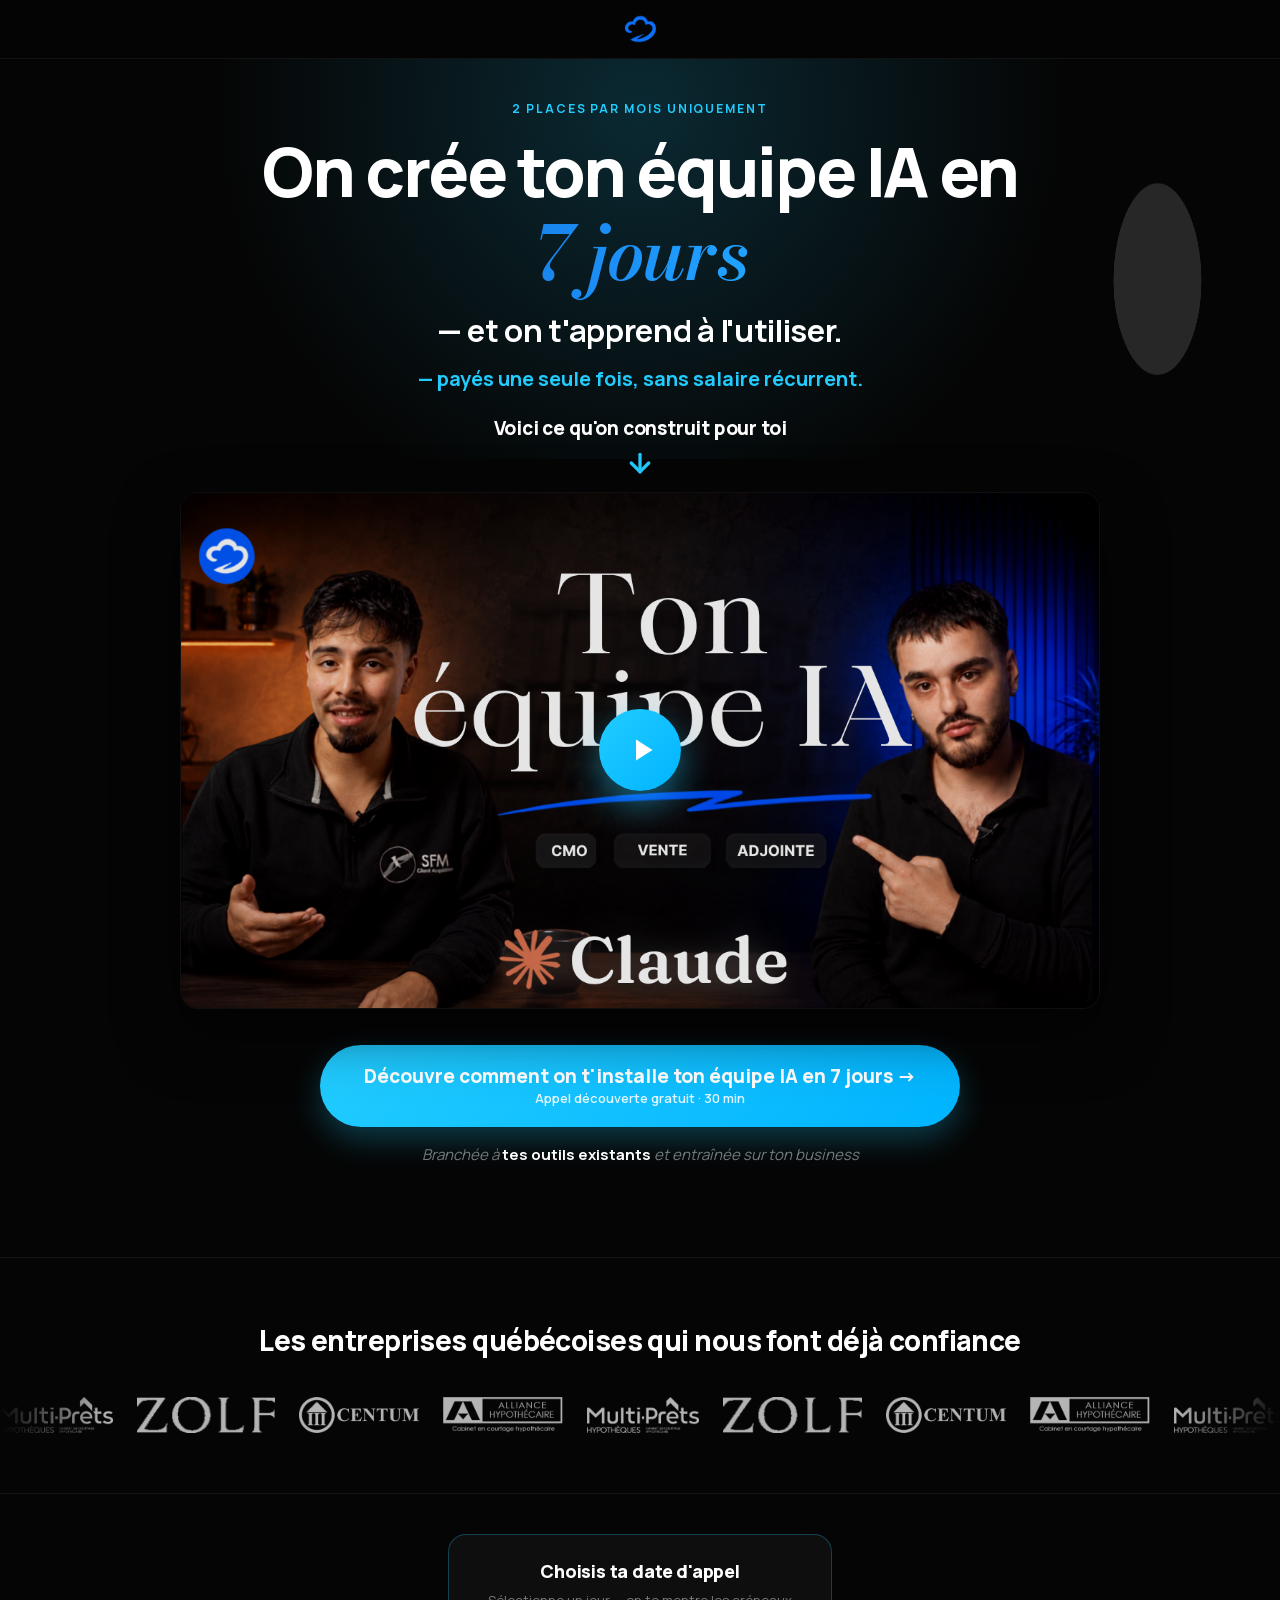
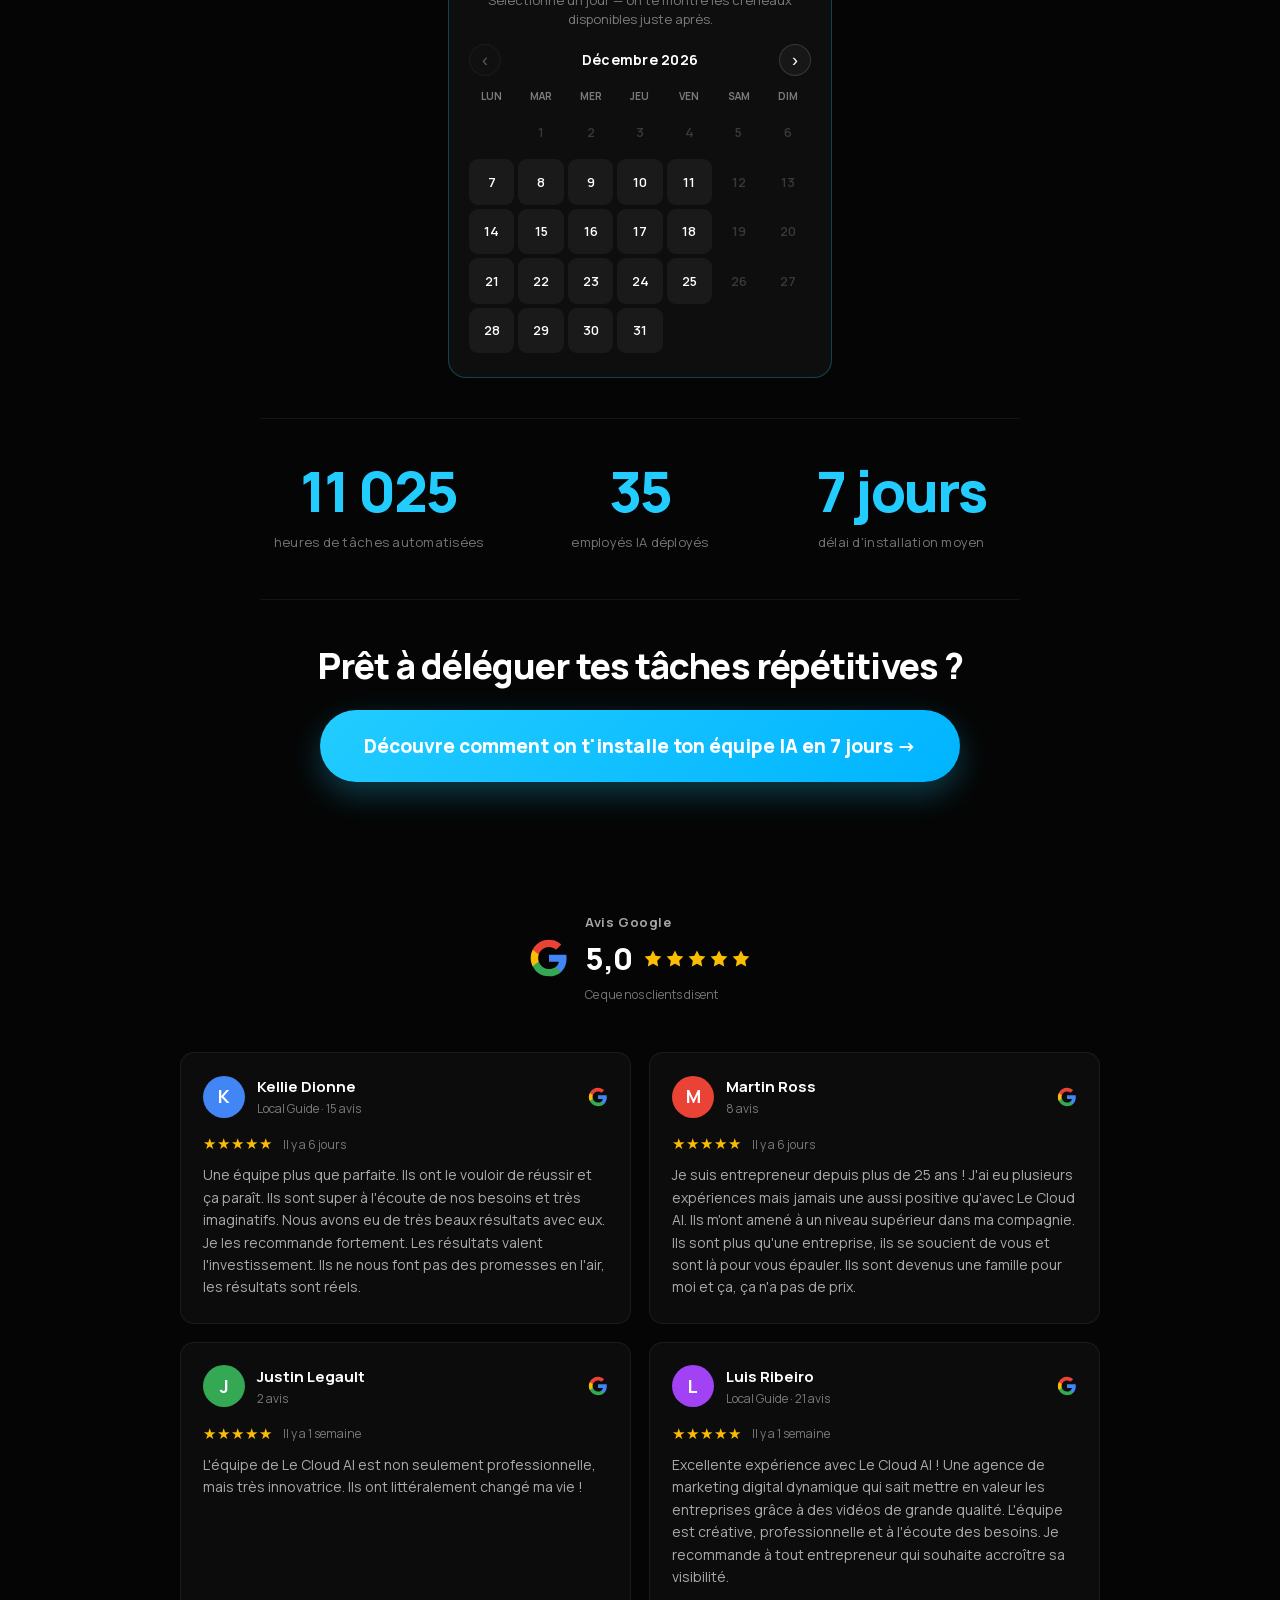
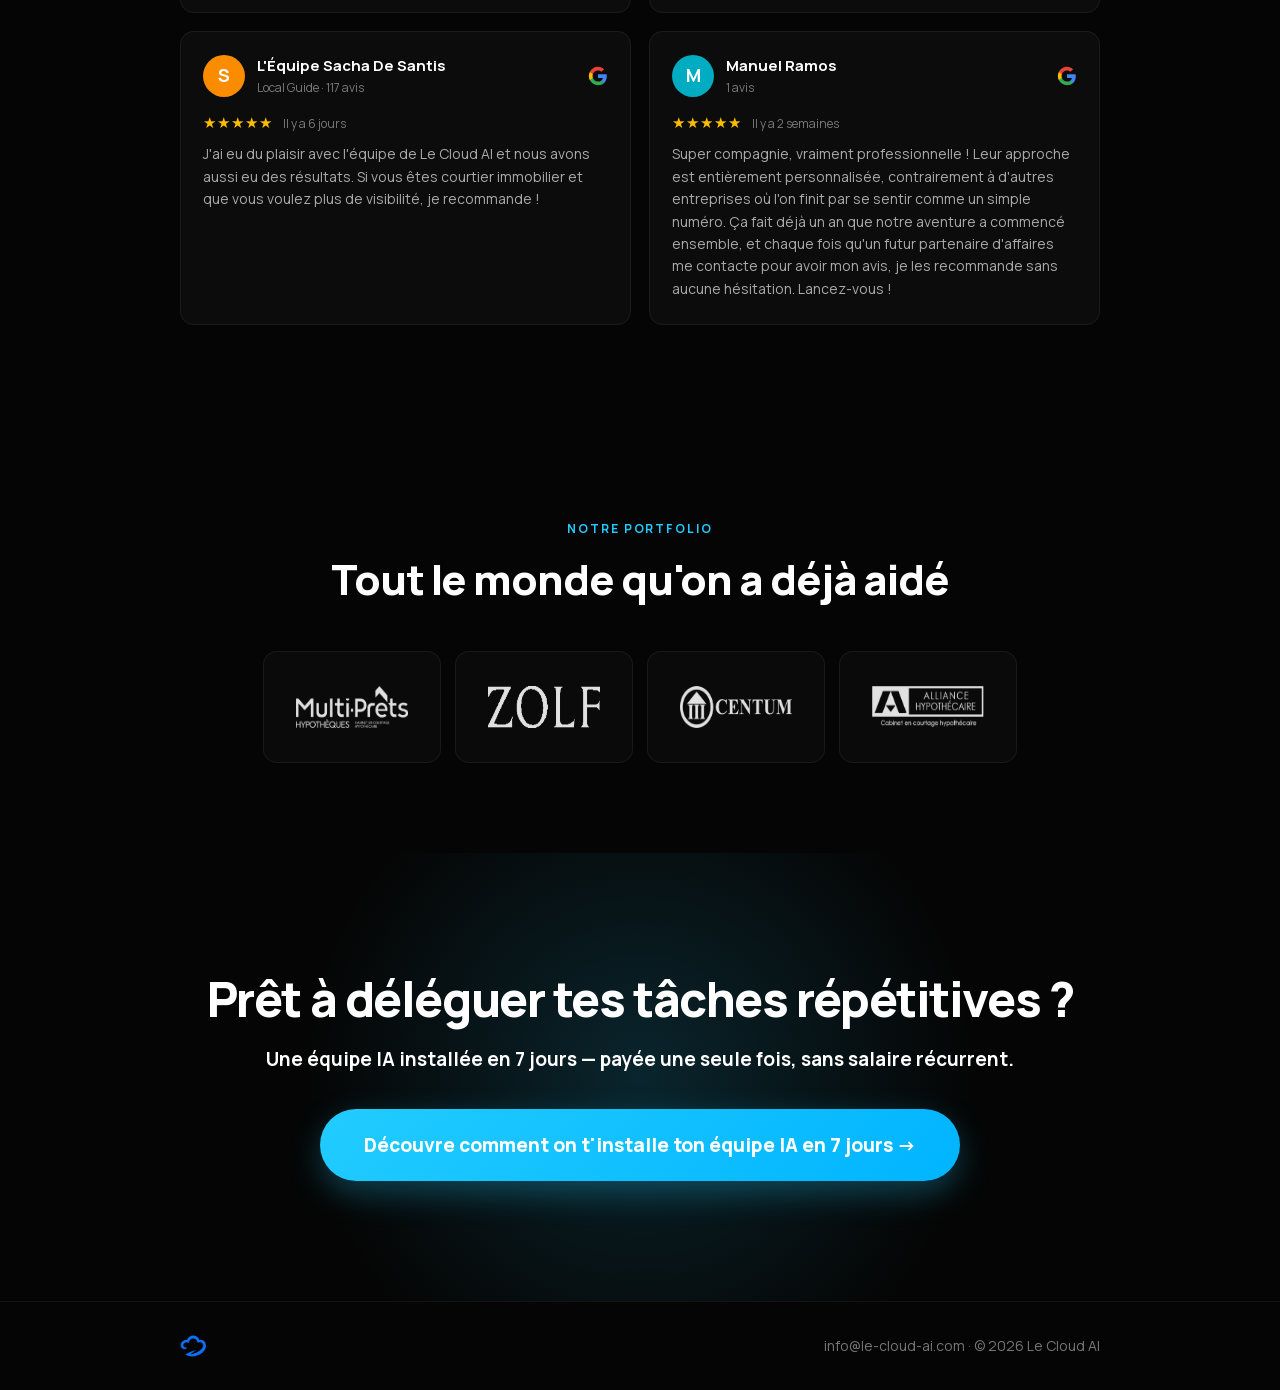
<file: index.html>
<!DOCTYPE html>
<html lang="fr">
<head>
  <meta charset="UTF-8" />
  <meta name="viewport" content="width=device-width, initial-scale=1.0" />
  <title>On crée ton équipe IA en 7 jours — Le Cloud AI</title>
  <meta name="description" content="Le Cloud AI installe une équipe d'employés IA dans ton entreprise en 7 jours : branchée à tes outils, elle exécute tes tâches répétitives. 2 places par mois." />

  <!-- Open Graph -->
  <meta property="og:type" content="website" />
  <meta property="og:title" content="On crée ton équipe IA en 7 jours — Le Cloud AI" />
  <meta property="og:description" content="Une équipe d'employés IA branchée à tes outils qui exécute tes tâches répétitives, installée en 7 jours. 2 places par mois uniquement." />
  <meta property="og:image" content="/assets/images/lecloud-logo.png" />

  <!-- Preconnect YouTube (accélère le VSL) -->
  <link rel="preconnect" href="https://www.youtube.com" />
  <link rel="preconnect" href="https://www.youtube-nocookie.com" />
  <link rel="preconnect" href="https://fast.wistia.net" />
  <link rel="dns-prefetch" href="https://www.youtube.com" />
  <link rel="preconnect" href="https://miro.com" />

  <!-- Fonts self-hostées -->
  <link rel="preload" href="/assets/fonts/manrope-variable.woff2" as="font" type="font/woff2" crossorigin />
  <link rel="preload" href="/assets/fonts/bodoni-italic.woff2" as="font" type="font/woff2" crossorigin />
  <style>
/* Manrope (variable) self-hosté — police principale Le Cloud AI */
@font-face{font-family:'Manrope';font-style:normal;font-weight:300 800;font-display:swap;src:url('/assets/fonts/manrope-variable.woff2') format('woff2');}
/* Bodoni Moda Italic — police d'accent (mots mis en avant) */
@font-face{font-family:'Bodoni Moda';font-style:italic;font-weight:600;font-display:swap;src:url('/assets/fonts/bodoni-italic.woff2') format('woff2');}

/* ============================================================= */
/* LE CLOUD AI — Landing /vsl                                     */
/* ============================================================= */

:root {
  --bg:          #050505;
  --surface:     #101010;
  --brand:       #22ccff;
  --brand-dark:  #00b4ff;
  --text:        #FFFFFF;
  --text-muted:  rgba(255,255,255,0.65);
  --text-dim:    rgba(255,255,255,0.45);
  --border:      rgba(255,255,255,0.06);
  --success:     #22c55e;
  --success-lt:  #6EE7B7;
  --danger:      #FCA5A5;
}

/* ---------- Reset ---------- */
*, *::before, *::after { box-sizing: border-box; margin: 0; padding: 0; }

html { scroll-behavior: smooth; -webkit-text-size-adjust: 100%; }

body {
  background: var(--bg);
  color: var(--text);
  font-family: 'Manrope', -apple-system, BlinkMacSystemFont, 'Segoe UI', sans-serif;
  font-size: 16px;
  line-height: 1.6;
  -webkit-font-smoothing: antialiased;
  -moz-osx-font-smoothing: grayscale;
  overflow-x: hidden;
}

img { max-width: 100%; display: block; }
a { color: inherit; text-decoration: none; }

/* ---------- Layout ---------- */
.lp-container {
  width: 100%;
  max-width: 960px;
  margin: 0 auto;
  padding: 0 20px;
}

.lp-section-head { text-align: center; max-width: 780px; margin: 0 auto 48px; }

/* ---------- Typography helpers ---------- */
.lp-eyebrow {
  display: inline-block;
  font-size: 12px;
  font-weight: 700;
  letter-spacing: 0.16em;
  text-transform: uppercase;
  color: var(--brand);
  margin-bottom: 18px;
}

.lp-h2 {
  font-size: clamp(26px, 4vw, 42px);
  font-weight: 800;
  line-height: 1.12;
  letter-spacing: -0.025em;
}

.lp-section-head__sub {
  margin-top: 16px;
  color: var(--text-muted);
  font-size: clamp(15px, 2vw, 17px);
  line-height: 1.6;
}

/* ---------- Buttons ---------- */
.lp-btn {
  display: inline-flex;
  align-items: center;
  justify-content: center;
  gap: 8px;
  font-family: inherit;
  cursor: pointer;
  border: none;
  border-radius: 999px;
  font-weight: 700;
  text-align: center;
  transition: transform 0.2s ease, box-shadow 0.2s ease, background 0.2s ease;
}

.lp-btn--primary {
  background: linear-gradient(135deg, #22ccff 0%, #00b4ff 100%);
  color: #fff;
  padding: 15px 30px;
  box-shadow: 0 12px 32px rgba(34, 204, 255,0.28);
}
.lp-btn--primary:hover {
  transform: translateY(-2px);
  box-shadow: 0 16px 42px rgba(34, 204, 255,0.45);
}
.lp-btn--primary:disabled {
  opacity: 0.6;
  cursor: not-allowed;
  transform: none;
  box-shadow: 0 12px 32px rgba(34, 204, 255,0.18);
}

.lp-btn--lg {
  padding: 19px 40px;
  font-size: 18px;
}

/* CTAs principaux (hero / mid / final) : gros et faciles à cliquer */
.lp-track-cta.lp-btn--lg {
  padding: 21px 44px;
  font-size: 19px;
  font-weight: 800;
}

/* ============================================================= */
/* SECTION 1 — HERO                                              */
/* ============================================================= */
.lp-hero {
  position: relative;
  overflow: hidden;
  padding: 40px 0 90px;
  text-align: center;
}

.lp-hero__glow {
  position: absolute;
  top: -300px; left: 50%; transform: translateX(-50%);
  width: 1100px; height: 700px;
  background: radial-gradient(circle, rgba(34, 204, 255,0.18) 0%, transparent 65%);
  z-index: 0;
  pointer-events: none;
}

.lp-hero__inner { position: relative; z-index: 2; }

/* Le compteur et l'eyebrow sur des lignes séparées (l'eyebrow passe dessous) */
.lp-hero__inner > .lp-eyebrow { display: block; }
.lp-hero__scarcity {
  display: inline-flex;
  align-items: center;
  gap: 9px;
  margin-bottom: 14px;
  padding: 8px 16px;
  border-radius: 999px;
  background: rgba(34, 204, 255,0.1);
  border: 1px solid rgba(34, 204, 255,0.35);
  color: #fff;
  font-size: 13px;
  font-weight: 700;
  letter-spacing: 0.01em;
}
.lp-hero__scarcity-dot {
  width: 9px;
  height: 9px;
  border-radius: 999px;
  background: var(--brand);
  box-shadow: 0 0 0 0 rgba(34, 204, 255,0.6);
  animation: scarcity-pulse 1.8s ease-out infinite;
}
@keyframes scarcity-pulse {
  0%   { box-shadow: 0 0 0 0 rgba(34, 204, 255,0.55); }
  70%  { box-shadow: 0 0 0 8px rgba(34, 204, 255,0); }
  100% { box-shadow: 0 0 0 0 rgba(34, 204, 255,0); }
}

.lp-hero__title {
  font-size: clamp(36px, 6.2vw, 68px);
  font-weight: 900;
  line-height: 1.05;
  letter-spacing: -0.035em;
  margin-bottom: 14px;
}

.lp-hero__title-sub {
  display: block;
  font-size: 0.46em;
  font-weight: 700;
  letter-spacing: -0.01em;
  line-height: 1.2;
  margin-top: 6px;
  color: #fff;
}
.lp-hero__title-accent {
  display: block;
  font-family: 'Bodoni Moda', Georgia, 'Times New Roman', serif;
  font-style: italic;
  font-size: 1.08em;
  font-weight: 600;
  letter-spacing: -0.01em;
  margin-top: 4px;
  line-height: 1.14;
  padding-bottom: 0.14em;
  overflow: visible;
  background: linear-gradient(100deg,#0b4dc4 0%,#1f9dff 26%,#22ccff 42%,#aeeeff 50%,#22ccff 58%,#1f9dff 74%,#0b4dc4 100%);
  background-size: 220% 100%;
  -webkit-background-clip: text;
  background-clip: text;
  -webkit-text-fill-color: transparent;
  color: transparent;
  animation: lc-accent-shine 6s linear infinite;
}
@keyframes lc-accent-shine { to { background-position: -220% 0; } }
@media (prefers-reduced-motion: reduce) { .lp-hero__title-accent { animation: none; } }

/* Titre "hook" (phrase complète) : plus petit et lisible que le titre géant */
.lp-hero__title--hook {
  font-size: clamp(25px, 4.1vw, 42px);
  line-height: 1.2;
  letter-spacing: -0.02em;
  font-weight: 800;
  max-width: 860px;
  margin: 0 auto 16px;
}
.lp-hero__hl { color: var(--brand); }

/* CTA sur 2 lignes (texte principal + sous-texte) */
.lp-cta-stack {
  flex-direction: column;
  gap: 3px;
  padding-top: 17px;
  padding-bottom: 17px;
  line-height: 1.15;
}
.lp-cta-stack__main { font-size: 19px; font-weight: 800; }
.lp-cta-stack__sub { font-size: 13px; font-weight: 600; opacity: 0.88; }

/* Ligne de réassurance sous le CTA */
.lp-hero__reassure {
  margin-top: 16px;
  font-size: clamp(13px, 1.7vw, 15px);
  font-style: italic;
  color: var(--text-dim);
}
.lp-hero__reassure strong { color: #fff; font-style: normal; }

/* Ligne de confiance sous le sous-titre */
.lp-hero__trust {
  margin-top: 14px;
  font-size: clamp(13px, 1.7vw, 15px);
  color: var(--text-dim);
  letter-spacing: 0.01em;
}
.lp-hero__trust strong { color: #fff; }

.lp-hero__guarantee {
  font-size: clamp(15px, 2vw, 20px);
  color: var(--brand);
  font-weight: 700;
  margin-bottom: 18px;
}

/* Flèche + phrase au-dessus de la vidéo */
.lp-hero__vsl-cue {
  display: flex;
  flex-direction: column;
  align-items: center;
  gap: 4px;
  margin-bottom: 14px;
}
.lp-hero__vsl-text {
  font-size: clamp(15px, 2.2vw, 19px);
  font-weight: 800;
  color: #fff;
  letter-spacing: -0.01em;
}
.lp-hero__vsl-arrow {
  width: 30px;
  height: 30px;
  color: var(--brand);
  animation: vsl-arrow-bounce 1.4s ease-in-out infinite;
}
@keyframes vsl-arrow-bounce {
  0%, 100% { transform: translateY(0); }
  50%      { transform: translateY(7px); }
}

.lp-hero__sub {
  font-size: clamp(14px, 1.8vw, 17px);
  color: var(--text-muted);
  margin-bottom: 36px;
}

/* Stage + dégradé qui balaie derrière la vidéo (droite → gauche) */
.lp-hero__video-stage { position: relative; }
.lp-video-swish {
  position: absolute;
  inset: -34px;
  z-index: 0;
  border-radius: 40px;
  background: linear-gradient(100deg,
    transparent 22%,
    rgba(34, 204, 255,0.30) 40%,
    rgba(34, 204, 255,0.75) 50%,
    rgba(34, 204, 255,0.30) 60%,
    transparent 78%);
  background-size: 260% 100%;
  filter: blur(30px);
  opacity: 0;
  /* 1 balayage (~2,4 s) puis invisible jusqu'au prochain cycle : 1 fois / 30 s */
  animation: video-swish 30s linear infinite;
  pointer-events: none;
}
@keyframes video-swish {
  0%    { background-position: 135% 0;  opacity: 0; }
  1%    { opacity: 0.9; }
  8%    { background-position: -135% 0; opacity: 0.9; }
  9%    { opacity: 0; }
  100%  { background-position: -135% 0; opacity: 0; }
}
@media (prefers-reduced-motion: reduce) {
  .lp-video-swish { animation: none; opacity: 0; }
}

.lp-hero__video {
  position: relative;
  z-index: 1;
  width: 100%;
  aspect-ratio: 16 / 9;
  border-radius: 18px;
  overflow: hidden;
  border: 1px solid var(--border);
  box-shadow: 0 24px 60px rgba(0,0,0,0.55);
  margin-bottom: 36px;
  background: #000;
}
.lp-hero__video iframe {
  position: absolute;
  inset: 0;
  width: 100%;
  height: 100%;
  border: 0;
}

/* Miniature cliquable (facade) */
.lp-video-facade {
  position: absolute;
  inset: 0;
  width: 100%;
  height: 100%;
  border: 0;
  padding: 0;
  cursor: pointer;
  background-color: #000;
  display: flex;
  align-items: center;
  justify-content: center;
  -webkit-tap-highlight-color: transparent;
}
.lp-video-facade__poster {
  position: absolute;
  inset: 0;
  width: 100%;
  height: 100%;
  object-fit: cover;
}
.lp-video-facade::after {
  content: "";
  position: absolute;
  inset: 0;
  background: rgba(0,0,0,0.10);
  transition: background 0.2s ease;
}
.lp-video-facade:hover::after { background: rgba(0,0,0,0); }
.lp-video-facade__play {
  position: relative;
  z-index: 1;
  width: 82px;
  height: 82px;
  border-radius: 999px;
  background: linear-gradient(135deg, #22ccff 0%, #00b4ff 100%);
  box-shadow: 0 14px 36px rgba(34, 204, 255,0.5);
  display: flex;
  align-items: center;
  justify-content: center;
  transition: transform 0.2s ease;
  animation: facade-pulse 2s ease-in-out infinite;
}
.lp-video-facade:hover .lp-video-facade__play { transform: scale(1.07); }
.lp-video-facade__play svg { width: 36px; height: 36px; color: #fff; margin-left: 4px; }
@keyframes facade-pulse {
  0%, 100% { box-shadow: 0 14px 36px rgba(34, 204, 255,0.5); }
  50%      { box-shadow: 0 16px 46px rgba(34, 204, 255,0.7); }
}

/* Overlay « Activer le son » — couvre la vidéo tant qu'elle est muette */
.lp-video-unmute {
  position: absolute;
  inset: 0;
  z-index: 3;
  display: flex;
  flex-direction: column;
  align-items: center;
  justify-content: center;
  gap: 14px;
  width: 100%;
  height: 100%;
  border: 0;
  cursor: pointer;
  color: #fff;
  font-family: inherit;
  background: rgba(5, 5, 5, 0.42);
  transition: opacity 0.3s ease, visibility 0.3s ease;
  -webkit-tap-highlight-color: transparent;
}
.lp-video-unmute.is-hidden { opacity: 0; visibility: hidden; pointer-events: none; }

/* Fausse barre de progression du VSL (~20 s) */
.lp-vsl-bar {
  position: absolute;
  left: 0; right: 0; bottom: 0;
  height: 6px;
  background: rgba(255,255,255,0.18);
  z-index: 2;
  pointer-events: none;
}
.lp-vsl-bar__fill {
  display: block;
  height: 100%;
  width: 0;
  background: linear-gradient(90deg, #22ccff, #00b4ff);
  box-shadow: 0 0 10px rgba(34, 204, 255,0.6);
}
.lp-vsl-bar__fill.is-running { animation: vsl-bar 20s linear forwards; }
@keyframes vsl-bar { from { width: 0; } to { width: 100%; } }

.lp-video-unmute__icon {
  display: flex;
  align-items: center;
  justify-content: center;
  width: 72px;
  height: 72px;
  border-radius: 999px;
  background: linear-gradient(135deg, #22ccff 0%, #00b4ff 100%);
  box-shadow: 0 12px 32px rgba(34, 204, 255, 0.45);
  animation: unmute-pulse 2s ease-in-out infinite;
}
.lp-video-unmute__icon svg { width: 34px; height: 34px; }
.lp-video-unmute__label {
  font-size: clamp(15px, 2.4vw, 18px);
  font-weight: 800;
  letter-spacing: -0.01em;
  padding: 9px 20px;
  border-radius: 999px;
  background: rgba(0, 0, 0, 0.55);
  backdrop-filter: blur(4px);
  -webkit-backdrop-filter: blur(4px);
}
@keyframes unmute-pulse {
  0%, 100% { transform: scale(1); box-shadow: 0 12px 32px rgba(34, 204, 255,0.45); }
  50%      { transform: scale(1.06); box-shadow: 0 16px 42px rgba(34, 204, 255,0.6); }
}

/* ---------- Trajectoire "condor" ---------- */
.lp-bg-trajectory {
  position: absolute;
  inset: 0;
  z-index: 1;
  opacity: 0;
  animation: traj-fade 2.2s ease-out 0.4s forwards;
  pointer-events: none;
}
.lp-bg-trajectory svg { width: 100%; height: 100%; }
.lp-bg-trajectory path {
  stroke: rgba(34, 204, 255,0.18);
  stroke-width: 2.5;
  stroke-linecap: round;
  stroke-dasharray: 2600;
  stroke-dashoffset: 2600;
  animation: traj-draw 4.5s cubic-bezier(0.4,0,0.2,1) 0.8s forwards;
  filter: drop-shadow(0 0 12px rgba(34, 204, 255,0.3));
}
.lp-bg-trajectory__bird {
  position: absolute; top: 10%; right: 6%;
  width: 90px; opacity: 0;
  filter: brightness(0) invert(1);
  animation: bird-in 1.8s ease-out 3.6s forwards, bird-float 5s ease-in-out 3.6s infinite;
}

@keyframes traj-fade { to { opacity: 1; } }
@keyframes traj-draw { to { stroke-dashoffset: 0; } }
@keyframes bird-in {
  from { opacity: 0; transform: translateY(20px) scale(0.85); }
  to   { opacity: 0.14; transform: translateY(0) scale(1); }
}
@keyframes bird-float {
  0%,100% { transform: translate(0,0); }
  50%     { transform: translate(-4px,-10px); }
}

/* ============================================================= */
/* SECTION 2 — LOGOS marquee                                    */
/* ============================================================= */
.lp-logos { padding: 60px 0; border-top: 1px solid var(--border); border-bottom: 1px solid var(--border); }
.lp-logos__headline {
  text-align: center;
  font-size: clamp(20px, 2.8vw, 28px);
  font-weight: 800;
  letter-spacing: -0.02em;
  color: #fff;
  margin-bottom: 34px;
  padding: 0 20px;
}
.lp-logos__title {
  text-align: center;
  font-size: 12px;
  font-weight: 600;
  letter-spacing: 0.18em;
  text-transform: uppercase;
  color: var(--text-dim);
  margin-bottom: 36px;
}

.marquee {
  overflow: hidden;
  -webkit-mask-image: linear-gradient(to right, transparent 0%, black 8%, black 92%, transparent 100%);
  mask-image: linear-gradient(to right, transparent 0%, black 8%, black 92%, transparent 100%);
}
.marquee__track {
  display: flex;
  gap: 24px;
  width: max-content;
  align-items: center;
  animation: marquee-scroll 28s linear infinite;
}
/* Les logos sont pré-normalisés en blanc sur transparent : aucun filtre nécessaire.
   max-width borne les logos très larges (certains font 8:1) pour garder un rythme régulier. */
.marquee__logo {
  height: 36px;
  width: auto;
  max-width: 165px;
  object-fit: contain;
  opacity: 0.7;
  flex: 0 0 auto;
  transition: opacity 0.25s ease;
}
.marquee__logo:hover { opacity: 1; }
@keyframes marquee-scroll {
  from { transform: translateX(0); }
  to   { transform: translateX(-50%); }
}

/* ============================================================= */
/* SECTION 2B — APPLICATION (form inline)                       */
/* ============================================================= */
.lp-apply { padding: 80px 0; }
.lp-apply__card {
  max-width: 520px;
  margin: 0 auto;
  text-align: center;
  background: var(--surface);
  border: 1px solid rgba(34, 204, 255,0.28);
  border-radius: 18px;
  padding: 40px 34px;
  box-shadow: 0 24px 60px rgba(0,0,0,0.4);
}
.lp-apply__title {
  font-size: clamp(24px, 3.6vw, 34px);
  font-weight: 800;
  letter-spacing: -0.025em;
  line-height: 1.12;
  margin: 4px 0 10px;
}
.lp-apply__sub {
  color: var(--text-muted);
  font-size: clamp(14px, 2vw, 16px);
  line-height: 1.55;
  margin-bottom: 26px;
}
.lp-apply__form { text-align: left; }
.lp-apply__form .lp-form__submit { margin-top: 6px; }

/* Form dans la modal : pas de double fond/bordure (la modal les fournit) */
.lp-apply__card--modal {
  background: none;
  border: none;
  box-shadow: none;
  padding: 0;
  max-width: none;
}
.lp-modal__box--apply { max-width: 460px; }

/* Page offre : form directement sous le hero */
.lp-hero--offer { padding: 40px 0 20px; }
.lp-apply__card--offer { margin-top: 30px; }

/* Sur mobile : offre compacte pour voir le form dès l'arrivée */
@media (max-width: 640px) {
  .lp-hero--offer { padding: 20px 0 6px; }
  .lp-hero--offer .lp-hero__title { font-size: clamp(27px, 8.4vw, 40px); line-height: 1.05; }
  .lp-hero--offer .lp-hero__guarantee { margin-bottom: 0; }
  .lp-hero--offer + .lp-apply { padding-top: 18px; }
}

/* CTA mid-funnel */
.lp-midcta { padding: 30px 0 90px; text-align: center; }
.lp-midcta__title {
  font-size: clamp(24px, 3.4vw, 36px);
  font-weight: 800;
  letter-spacing: -0.025em;
  line-height: 1.12;
  margin: 6px 0 24px;
}

/* Barre de progression */
.lp-apply__progress {
  height: 5px;
  border-radius: 999px;
  background: rgba(255,255,255,0.08);
  overflow: hidden;
  margin-bottom: 8px;
}
.lp-apply__progress-bar {
  display: block;
  height: 100%;
  width: 25%;
  border-radius: 999px;
  background: linear-gradient(90deg, #22ccff, #00b4ff);
  transition: width 0.35s ease;
}
.lp-apply__count {
  text-align: right;
  font-size: 12px;
  font-weight: 700;
  color: var(--text-dim);
  margin-bottom: 20px;
}

/* Étapes (une à la fois) */
.lp-apply__step { display: none; }
.lp-apply__step.is-active { display: block; animation: step-in 0.3s ease; }
@keyframes step-in {
  from { opacity: 0; transform: translateY(8px); }
  to   { opacity: 1; transform: translateY(0); }
}
.lp-apply__step > label {
  display: block;
  font-size: clamp(17px, 2.4vw, 21px);
  font-weight: 700;
  color: #fff;
  margin-bottom: 16px;
  letter-spacing: -0.01em;
}
.lp-apply__step input:not([type=hidden]) {
  width: 100%;
  background: #050505;
  border: 1px solid rgba(255,255,255,0.1);
  border-radius: 10px;
  padding: 15px 16px;
  color: #fff;
  font-family: inherit;
  font-size: 16px;
  margin-bottom: 18px;
  transition: border-color 0.2s ease;
}
.lp-apply__step input:not([type=hidden]):focus { outline: none; border-color: var(--brand); }
.lp-apply__step .lp-btn { width: 100%; }

/* Navigation retour / suivant */
.lp-apply__nav { display: flex; align-items: center; gap: 12px; }
.lp-apply__nav .lp-btn { flex: 1 1 auto; }
.lp-apply__back {
  flex: 0 0 auto;
  background: none;
  border: none;
  color: var(--text-dim);
  font-family: inherit;
  font-size: 14px;
  font-weight: 600;
  cursor: pointer;
  padding: 8px 4px;
  transition: color 0.2s;
}
.lp-apply__back:hover { color: #fff; }

/* Choix (domaine) */
.lp-apply__choices { display: flex; flex-direction: column; gap: 10px; margin-bottom: 20px; }
.lp-apply__choices.is-error .lp-apply__choice { border-color: var(--danger); }
.lp-apply__choice {
  width: 100%;
  text-align: left;
  background: #050505;
  border: 1px solid rgba(255,255,255,0.12);
  border-radius: 12px;
  padding: 15px 18px;
  color: #fff;
  font-family: inherit;
  font-size: 15px;
  font-weight: 600;
  cursor: pointer;
  transition: border-color 0.2s, background 0.2s;
}
.lp-apply__choice:hover { border-color: rgba(34, 204, 255,0.5); }
.lp-apply__choice.is-selected {
  border-color: var(--brand);
  background: rgba(34, 204, 255,0.12);
}

/* ============================================================= */
/* SECTION 3 — IMPACT                                           */
/* ============================================================= */
.lp-impact { padding: 100px 0; }

/* ---------- Slider horizontal (scroll-snap + flèches) ---------- */
.lp-slider {
  position: relative;
  max-width: 1100px;
  margin: 0 auto;
  padding: 0 12px;
}
.lp-slider__track {
  display: flex;
  gap: 18px;
  overflow-x: auto;
  scroll-snap-type: x mandatory;
  scroll-behavior: smooth;
  padding: 8px 12px 22px;
  -webkit-overflow-scrolling: touch;
  scrollbar-width: none;
}
.lp-slider__track::-webkit-scrollbar { display: none; }

.lp-slider__arrow {
  position: absolute;
  top: 50%;
  transform: translateY(-50%);
  z-index: 4;
  width: 46px;
  height: 46px;
  display: flex;
  align-items: center;
  justify-content: center;
  border: 1px solid rgba(255,255,255,0.14);
  background: rgba(16,16,16,0.9);
  color: #fff;
  border-radius: 999px;
  font-size: 26px;
  line-height: 1;
  cursor: pointer;
  transition: background 0.2s, border-color 0.2s, opacity 0.2s;
  backdrop-filter: blur(4px);
}
.lp-slider__arrow:hover { background: var(--brand); border-color: var(--brand); }
.lp-slider__arrow--prev { left: -6px; }
.lp-slider__arrow--next { right: -6px; }
.lp-slider__arrow[disabled] { opacity: 0.25; cursor: default; }
@media (max-width: 720px) { .lp-slider__arrow { display: none; } }

/* ---------- Carte impact avec photo ---------- */
.lp-icard {
  flex: 0 0 268px;
  scroll-snap-align: center;
  background: rgba(255,255,255,0.04);
  border: 1px solid rgba(34, 204, 255,0.28);
  border-radius: 18px;
  padding: 28px 24px 26px;
  display: flex;
  flex-direction: column;
  align-items: center;
  text-align: center;
  transition: transform 0.25s ease, border-color 0.25s ease;
}
.lp-icard:hover { transform: translateY(-4px); border-color: rgba(34, 204, 255,0.55); }
.lp-icard__photo {
  width: 92px;
  height: 92px;
  border-radius: 999px;
  object-fit: cover;
  border: 2px solid rgba(34, 204, 255,0.5);
  margin-bottom: 16px;
}
.lp-icard__body { display: flex; flex-direction: column; align-items: center; gap: 6px; width: 100%; }
.lp-icard__name { font-size: 18px; font-weight: 800; color: #fff; letter-spacing: -0.01em; }
.lp-icard__metric {
  font-size: 11px; font-weight: 600; letter-spacing: 0.08em;
  text-transform: uppercase; color: var(--text-dim);
}
.lp-icard__prog {
  display: flex; align-items: baseline; justify-content: center;
  gap: 10px; margin: 8px 0 4px;
}
.lp-icard__from { font-size: 26px; color: rgba(255,255,255,0.4); font-weight: 700; }
.lp-icard__arrow { font-size: 20px; color: var(--brand); }
.lp-icard__to { font-size: 46px; font-weight: 900; color: #fff; letter-spacing: -0.03em; line-height: 1; }
.lp-icard__single {
  font-size: 52px; font-weight: 900; color: #fff;
  letter-spacing: -0.03em; line-height: 1; margin: 10px 0 4px;
}
.lp-icard__pct {
  padding: 6px 14px;
  background: rgba(34,197,94,0.14);
  color: var(--success-lt);
  border-radius: 999px;
  font-weight: 700;
  font-size: 13px;
}
.lp-icard__period {
  font-size: 11px; font-weight: 600; letter-spacing: 0.06em;
  text-transform: uppercase; color: var(--text-dim); margin-top: 2px;
}

/* Carte « total portefeuille » (résultat agrégé, sans photo) */
.lp-icard--total {
  background: linear-gradient(160deg, rgba(34, 204, 255,0.16), rgba(34, 204, 255,0.04));
  border-color: rgba(34, 204, 255,0.5);
}
.lp-icard__badge {
  width: 92px; height: 92px; border-radius: 999px;
  display: flex; align-items: center; justify-content: center;
  margin-bottom: 16px; font-size: 38px; line-height: 1;
  background: rgba(34, 204, 255,0.16); border: 2px solid rgba(34, 204, 255,0.5);
}

/* Carte à logo (au lieu d'un portrait) — logos déjà blancs sur transparent */
.lp-icard__logo {
  width: 100%; height: 72px; min-height: 72px;
  display: flex; align-items: center; justify-content: center;
  padding: 8px 14px; margin-bottom: 16px;
  background: rgba(255,255,255,0.05);
  border: 1px solid rgba(34, 204, 255,0.35);
  border-radius: 14px;
}
.lp-icard__logo img {
  max-height: 44px; max-width: 190px;
  width: auto; height: auto; object-fit: contain;
  opacity: 0.95; display: block;
}

/* ============================================================= */
/* SECTION 2B — MINI-CALENDRIER                                  */
/* ============================================================= */
.lp-datepick { padding: 40px 0 6px; }
.lp-datepick__card {
  max-width: 384px; margin: 0 auto;
  background: rgba(255,255,255,0.04);
  border: 1px solid rgba(34, 204, 255,0.28);
  border-radius: 18px;
  padding: 22px 20px 24px;
  text-align: center;
}
.lp-datepick__title { font-size: 18px; font-weight: 800; color: #fff; letter-spacing: -0.01em; }
.lp-datepick__sub { font-size: 13px; color: var(--text-dim); margin: 6px 0 16px; line-height: 1.4; }
.lp-cal__head { display: flex; align-items: center; justify-content: space-between; margin-bottom: 12px; }
.lp-cal__month { font-size: 14px; font-weight: 700; color: #fff; text-transform: capitalize; letter-spacing: 0.02em; }
.lp-cal__nav {
  width: 32px; height: 32px; border-radius: 999px;
  border: 1px solid rgba(255,255,255,0.14);
  background: rgba(255,255,255,0.04);
  color: #fff; font-size: 18px; line-height: 1; cursor: pointer;
  transition: background 0.2s, border-color 0.2s, opacity 0.2s;
}
.lp-cal__nav:hover:not([disabled]) { background: var(--brand); border-color: var(--brand); }
.lp-cal__nav[disabled] { opacity: 0.3; cursor: default; }
.lp-cal__dow { display: grid; grid-template-columns: repeat(7, 1fr); gap: 4px; margin-bottom: 6px; }
.lp-cal__dow span { font-size: 10px; font-weight: 700; color: var(--text-dim); text-transform: uppercase; }
.lp-cal__grid { display: grid; grid-template-columns: repeat(7, 1fr); gap: 4px; }
.lp-cal__day {
  aspect-ratio: 1 / 1; display: flex; align-items: center; justify-content: center;
  border: none; background: rgba(255,255,255,0.05); color: #fff;
  border-radius: 9px; font-size: 13px; font-weight: 600; cursor: pointer;
  font-family: inherit;
  transition: background 0.15s, transform 0.15s;
}
.lp-cal__day:hover:not([disabled]) { background: var(--brand); transform: translateY(-1px); }
.lp-cal__day[disabled] { color: rgba(255,255,255,0.18); cursor: default; background: transparent; }
.lp-cal__day--empty { background: transparent; cursor: default; }

.lp-apply__chosen {
  display: inline-block; margin: -8px 0 20px;
  padding: 7px 14px; border-radius: 999px;
  background: rgba(34, 204, 255,0.14); border: 1px solid rgba(34, 204, 255,0.4);
  color: var(--brand); font-size: 13px; font-weight: 700;
}

/* ============================================================= */
/* SECTION 2C — MÉTRIQUES (vues + leads + CPL)                   */
/* ============================================================= */
.lp-metrics { padding: 34px 0 10px; }
.lp-metrics__grid {
  max-width: 760px; margin: 0 auto;
  display: grid; grid-template-columns: repeat(3, 1fr); gap: 24px;
  padding: 44px 0; text-align: center;
  border-top: 1px solid var(--border);
  border-bottom: 1px solid var(--border);
}
.lp-metric__value {
  display: block; font-size: clamp(34px, 5vw, 56px); font-weight: 900;
  color: var(--brand); letter-spacing: -0.03em; line-height: 1; margin-bottom: 10px;
}
.lp-metric__label { font-size: 13px; color: var(--text-dim); letter-spacing: 0.02em; }
@media (max-width: 560px) {
  .lp-metrics__grid { grid-template-columns: 1fr; gap: 30px; padding: 34px 0; }
}

/* ============================================================= */
/* SECTION 4B — SYSTÈME (aperçu Miro verrouillé)                */
/* ============================================================= */
.lp-system { padding: 100px 0; }
.lp-system__wrap {
  position: relative;
  width: 100%;
  /* Hauteur responsive SANS aspect-ratio : la largeur reste 100% du conteneur.
     (aspect-ratio + min-height dérivait la largeur de la hauteur → débordait le mobile) */
  height: clamp(430px, 52vw, 600px);
  border-radius: 16px;
  overflow: hidden;
  border: 1px solid var(--border);
  background: var(--surface);
  max-width: 1000px;
  margin: 0 auto;
}
.lp-system__poster {
  position: absolute;
  inset: 0;
  width: 100%;
  height: 100%;
  object-fit: cover;
  object-position: center;
  filter: blur(6px);
  transform: scale(1.04); /* masque les bords nets du flou */
  transition: filter 0.5s ease, transform 0.5s ease;
}
.lp-system__poster.is-clear { filter: none; transform: none; }

/* Bouton « ouvrir en grand » — apparaît une fois débloqué */
.lp-system__open {
  position: absolute;
  bottom: 16px;
  right: 16px;
  z-index: 3;
  padding: 10px 18px;
  border-radius: 999px;
  background: rgba(16,16,16,0.92);
  border: 1px solid rgba(255,255,255,0.16);
  color: #fff;
  font-size: 13px;
  font-weight: 700;
  opacity: 0;
  visibility: hidden;
  transform: translateY(6px);
  transition: opacity 0.4s ease, transform 0.4s ease, visibility 0.4s ease, background 0.2s;
  backdrop-filter: blur(4px);
}
.lp-system__open:hover { background: var(--brand); border-color: var(--brand); }
.lp-system__open.is-visible { opacity: 1; visibility: visible; transform: translateY(0); }

.lp-system__overlay {
  position: absolute;
  inset: 0;
  display: flex;
  align-items: center;
  justify-content: center;
  padding: 20px;
  background: rgba(5,5,5,0.5);
  backdrop-filter: blur(1.5px);
  -webkit-backdrop-filter: blur(1.5px);
  transition: opacity 0.4s ease, visibility 0.4s ease;
}
.lp-system__overlay.is-hidden { opacity: 0; visibility: hidden; pointer-events: none; }

/* ============================================================= */
/* PAGE /rendez-vous — header, hero, FAQ                        */
/* ============================================================= */
.lp-rvheader { border-bottom: 1px solid var(--border); padding: 16px 0; }
.lp-rvheader__inner { display: flex; align-items: center; justify-content: space-between; }
.lp-rvheader__step {
  font-size: 12px; font-weight: 700; letter-spacing: 0.12em;
  text-transform: uppercase; color: var(--brand);
}

.lp-rvhero { position: relative; overflow: hidden; padding: 64px 0 24px; text-align: center; }
.lp-rvhero__glow {
  position: absolute; top: -240px; left: 50%; transform: translateX(-50%);
  width: 900px; height: 520px; pointer-events: none; z-index: 0;
  background: radial-gradient(circle, rgba(34, 204, 255,0.16) 0%, transparent 65%);
}
.lp-rvhero .lp-container { position: relative; z-index: 2; }
.lp-rvhero__title {
  font-size: clamp(28px, 4.6vw, 46px); font-weight: 900;
  letter-spacing: -0.03em; line-height: 1.08; margin: 10px 0 14px;
}
.lp-rvhero__sub {
  color: var(--text-muted); max-width: 640px; margin: 0 auto;
  font-size: clamp(15px, 2vw, 18px); line-height: 1.6;
}

/* Vidéo VSL sur la page rendez-vous */
.lp-rvvideo { padding: 10px 0 30px; }
.lp-rvvideo .lp-hero__video { max-width: 900px; margin: 0 auto; }

/* Calendrier « ouvert » (page rendez-vous : pas de gating) */
.lp-booking__wrap--open { min-height: 0; }
.lp-booking__wrap--open .lp-booking__calendar { filter: none; pointer-events: auto; }

/* FAQ (accordéon natif <details>) */
.lp-faq { padding: 50px 0 100px; }
.lp-faq__list { max-width: 760px; margin: 0 auto; display: flex; flex-direction: column; gap: 12px; }
.lp-faq__item {
  background: rgba(255,255,255,0.03);
  border: 1px solid var(--border);
  border-radius: 12px;
  overflow: hidden;
}
.lp-faq__item summary {
  cursor: pointer;
  padding: 18px 22px;
  font-weight: 700;
  font-size: 16px;
  color: #fff;
  list-style: none;
  display: flex;
  align-items: center;
  justify-content: space-between;
  gap: 16px;
  transition: color 0.2s;
}
.lp-faq__item summary::-webkit-details-marker { display: none; }
.lp-faq__item summary::after {
  content: '+';
  color: var(--brand);
  font-size: 24px;
  font-weight: 400;
  line-height: 1;
  flex: 0 0 auto;
}
.lp-faq__item[open] summary::after { content: '−'; }
.lp-faq__item summary:hover { color: var(--brand); }
.lp-faq__item > div { padding: 0 22px 20px; color: var(--text-muted); line-height: 1.65; font-size: 15px; }
.lp-faq__item > div p { margin: 0; }

/* ============================================================= */
/* SECTION 4 — BOOKING (gated)                                  */
/* ============================================================= */
.lp-booking { padding: 100px 0; }
.lp-booking__wrap {
  position: relative;
  min-height: 720px;
  border-radius: 16px;
  overflow: hidden;
  border: 1px solid var(--border);
  background: var(--surface);
}
.lp-booking__calendar {
  filter: blur(10px);
  pointer-events: none;
  transition: filter 0.4s ease;
}
.lp-booking__calendar iframe { display: block; width: 100%; min-height: 720px; border: 0; }
.lp-booking__calendar.is-unlocked { filter: none; pointer-events: auto; }

.lp-booking__overlay {
  position: absolute;
  inset: 0;
  display: flex;
  align-items: center;
  justify-content: center;
  padding: 20px;
  background: rgba(5,5,5,0.75);
  backdrop-filter: blur(4px);
  -webkit-backdrop-filter: blur(4px);
  transition: opacity 0.4s ease, visibility 0.4s ease;
}
.lp-booking__overlay.is-hidden {
  opacity: 0;
  visibility: hidden;
  pointer-events: none;
}
.lp-booking__gate {
  max-width: 420px;
  text-align: center;
  background: rgba(20,20,20,0.95);
  border: 1px solid var(--border);
  padding: 40px 32px;
  border-radius: 16px;
  box-shadow: 0 30px 70px rgba(0,0,0,0.6);
}
.lp-booking__gate p { color: var(--text-muted); margin-bottom: 22px; }
.lp-booking__gate-label {
  font-size: 12px;
  font-weight: 700;
  letter-spacing: 0.14em;
  text-transform: uppercase;
  color: var(--brand) !important;
  margin-bottom: 12px !important;
}

/* ============================================================= */
/* SECTION 5 — BROKERS MURAL                                    */
/* ============================================================= */
.lp-brokers { padding: 100px 0; }
.lp-brokers__title {
  font-size: clamp(26px, 3.6vw, 40px);
  font-weight: 800;
  line-height: 1.15;
  letter-spacing: -0.02em;
}
.lp-brokers__accent { color: var(--brand); white-space: nowrap; }
.lp-brokers__sub {
  margin-top: 18px;
  color: var(--text-muted);
  font-size: clamp(15px, 2vw, 17px);
}
.lp-brokers__sub strong { color: #fff; }

.lp-brokers__mural {
  display: flex;
  flex-wrap: wrap;
  justify-content: center;
  gap: 1px;
  background: rgba(255,255,255,0.08);
  border: 1px solid rgba(255,255,255,0.08);
  border-radius: 16px;
  overflow: hidden;
  max-width: 1000px;
  margin: 0 auto;
}
.lp-broker-tile {
  flex: 1 1 220px;
  max-width: calc(25% - 1px);
  min-width: 200px;
  background: #050505;
  padding: 44px 20px;
  min-height: 140px;
  display: flex;
  flex-direction: column;
  align-items: center;
  justify-content: center;
  text-align: center;
  gap: 8px;
  transition: background 0.25s ease;
}
.lp-broker-tile:hover { background: rgba(34, 204, 255,0.05); }

.lp-broker-tile__name { font-size: 17px; font-weight: 800; color: #fff; }
.lp-broker-tile__role {
  font-size: 10.5px;
  font-weight: 600;
  letter-spacing: 0.12em;
  text-transform: uppercase;
  color: rgba(255,255,255,0.4);
}

/* Tous les logos sont pré-normalisés en blanc sur transparent -> aucun filtre CSS. */

/* Tuile logo perso */
.lp-broker-tile--logo img {
  max-width: 90%;
  max-height: 70px;
  width: auto;
  opacity: 0.95;
}

/* Nom + petit logo d'agence */
.lp-broker-tile__agency-logo {
  margin-top: 10px;
  max-height: 24px;
  max-width: 80%;
  width: auto;
  opacity: 0.75;
}

/* Combo : logo perso + agence */
.lp-broker-tile--combo .lp-broker-tile__main-logo {
  max-height: 60px;
  max-width: 90%;
  width: auto;
  opacity: 0.95;
}
.lp-broker-tile--combo .lp-broker-tile__agency-logo { max-height: 18px; opacity: 0.55; }

.lp-brokers__closing {
  text-align: center;
  margin-top: 48px;
  font-size: clamp(16px, 2.2vw, 20px);
  font-weight: 700;
  color: #fff;
  letter-spacing: -0.01em;
}

/* ============================================================= */
/* SECTION 5B — GALERIE CLIENTS                                 */
/* ============================================================= */
.lp-clients { padding: 90px 0; }
.lp-clients__grid {
  display: flex;
  flex-wrap: wrap;
  justify-content: center;
  gap: 14px;
  max-width: 1000px;
  margin: 0 auto;
}
.lp-clients__cell {
  flex: 0 1 178px;
  min-height: 112px;
  display: flex;
  align-items: center;
  justify-content: center;
  padding: 22px 24px;
  background: rgba(255,255,255,0.025);
  border: 1px solid var(--border);
  border-radius: 14px;
  transition: border-color 0.25s ease, background 0.25s ease, transform 0.25s ease;
}
.lp-clients__cell:hover {
  border-color: rgba(34, 204, 255,0.4);
  background: rgba(34, 204, 255,0.04);
  transform: translateY(-3px);
}
.lp-clients__cell img {
  max-height: 42px;
  max-width: 88%;
  width: auto;
  opacity: 0.88;
  transition: opacity 0.25s ease;
}
.lp-clients__cell:hover img { opacity: 1; }
@media (max-width: 640px) {
  .lp-clients { padding: 60px 0; }
  .lp-clients__grid { gap: 10px; }
  .lp-clients__cell { flex: 0 1 150px; min-height: 96px; padding: 18px 16px; }
}

/* ============================================================= */
/* SECTION 6 — TESTIMONIALS                                     */
/* ============================================================= */
.lp-testimonials { padding: 100px 0; }
.lp-testimonials__grid {
  display: grid;
  grid-template-columns: repeat(auto-fit, minmax(220px, 1fr));
  gap: 18px;
  max-width: 1100px;
  margin: 0 auto;
}
.lp-tcard {
  background: rgba(255,255,255,0.03);
  border: 1px solid var(--border);
  border-radius: 14px;
  overflow: hidden;
  display: flex;
  flex-direction: column;
}
.lp-tcard__video {
  position: relative;
  aspect-ratio: 9 / 16;
  overflow: hidden;
  background: #000;
}
.lp-tcard__video iframe {
  position: absolute;
  inset: 0;
  width: 100%;
  height: 100%;
  border: 0;
}
.lp-tcard__body { padding: 22px; }
.lp-tcard__name { font-size: 16px; font-weight: 800; color: #fff; }
.lp-tcard__role { font-size: 13px; color: var(--text-dim); margin-top: 2px; }
.lp-tcard__result {
  margin-top: 14px;
  padding-top: 14px;
  border-top: 1px solid var(--border);
  color: var(--brand);
  font-weight: 700;
  font-size: 14px;
}

/* ============================================================= */
/* SECTION 6B — AVIS GOOGLE                                      */
/* ============================================================= */
.lp-reviews { padding: 40px 0 100px; }

.lp-reviews__head {
  display: flex;
  align-items: center;
  justify-content: center;
  gap: 16px;
  margin-bottom: 48px;
  text-align: left;
}
.lp-reviews__g { width: 40px; height: 40px; flex: 0 0 auto; }
.lp-reviews__headtext { display: flex; flex-direction: column; gap: 2px; }
.lp-reviews__label { font-size: 13px; font-weight: 700; letter-spacing: 0.04em; color: var(--text-muted); }
.lp-reviews__rating { display: flex; align-items: center; gap: 10px; }
.lp-reviews__rating strong { font-size: 30px; font-weight: 900; color: #fff; letter-spacing: -0.02em; }
.lp-stars { display: inline-flex; gap: 2px; }
.lp-stars svg { width: 20px; height: 20px; fill: #FBBC04; }
.lp-reviews__count { font-size: 12px; color: var(--text-dim); }

.lp-reviews__grid {
  display: grid;
  grid-template-columns: repeat(auto-fit, minmax(300px, 1fr));
  gap: 18px;
  max-width: 1100px;
  margin: 0 auto;
}
.lp-review {
  background: rgba(255,255,255,0.03);
  border: 1px solid var(--border);
  border-radius: 14px;
  padding: 22px 22px 24px;
  display: flex;
  flex-direction: column;
}
.lp-review__top { display: flex; align-items: center; gap: 12px; }
.lp-review__avatar {
  flex: 0 0 auto;
  width: 42px; height: 42px;
  border-radius: 999px;
  display: flex; align-items: center; justify-content: center;
  color: #fff; font-weight: 700; font-size: 18px;
}
.lp-review__top > div { flex: 1 1 auto; min-width: 0; }
.lp-review__name { font-size: 15px; font-weight: 700; color: #fff; }
.lp-review__meta { font-size: 12px; color: var(--text-dim); }
.lp-review__gmark { width: 20px; height: 20px; flex: 0 0 auto; }
.lp-review__stars { display: flex; align-items: center; gap: 10px; margin: 14px 0 8px; }
.lp-stars--sm { color: #FBBC04; font-size: 15px; letter-spacing: 1px; }
.lp-review__time { font-size: 12px; color: var(--text-dim); }
.lp-review__text { font-size: 14px; line-height: 1.6; color: var(--text-muted); }

@media (max-width: 640px) {
  .lp-reviews { padding: 30px 0 70px; }
  .lp-reviews__head { gap: 12px; margin-bottom: 34px; }
}

/* ============================================================= */
/* SECTION 7 — CTA FINAL                                        */
/* ============================================================= */
.lp-cta {
  position: relative;
  overflow: hidden;
  padding: 120px 0;
  text-align: center;
}
.lp-cta__glow {
  position: absolute;
  top: 50%; left: 50%;
  transform: translate(-50%, -50%);
  width: 900px; height: 500px;
  background: radial-gradient(circle, rgba(34, 204, 255,0.16) 0%, transparent 65%);
  z-index: 0;
  pointer-events: none;
}
.lp-cta .lp-container { position: relative; z-index: 2; }
.lp-cta__title {
  font-size: clamp(30px, 4.6vw, 48px);
  font-weight: 900;
  letter-spacing: -0.03em;
  line-height: 1.1;
}
.lp-cta__sub {
  margin: 18px 0 34px;
  font-size: clamp(16px, 2.2vw, 19px);
  color: var(--text-muted);
}
.lp-cta__sub strong { color: #fff; }

/* ============================================================= */
/* FOOTER                                                       */
/* ============================================================= */
.lp-footer {
  border-top: 1px solid var(--border);
  padding: 32px 0;
}
.lp-footer__inner {
  display: flex;
  align-items: center;
  justify-content: space-between;
  flex-wrap: wrap;
  gap: 16px;
}
.lp-footer__brand {
  display: inline-flex;
  align-items: center;
  gap: 10px;
  font-weight: 700;
  color: #fff;
}
.lp-footer__meta { color: var(--text-dim); font-size: 14px; }
.lp-footer__meta a:hover { color: var(--brand); }

/* ============================================================= */
/* MODAL                                                        */
/* ============================================================= */
.lp-modal {
  position: fixed;
  inset: 0;
  z-index: 9999;
  display: none;
  align-items: center;
  justify-content: center;
  padding: 20px;
}
.lp-modal.is-open { display: flex; }
.lp-modal__backdrop {
  position: absolute;
  inset: 0;
  background: rgba(0,0,0,0.7);
  backdrop-filter: blur(6px);
  -webkit-backdrop-filter: blur(6px);
}
.lp-modal__box {
  position: relative;
  z-index: 1;
  width: 100%;
  max-width: 440px;
  background: var(--surface);
  border: 1px solid var(--border);
  border-radius: 16px;
  padding: 36px 32px;
  box-shadow: 0 40px 90px rgba(0,0,0,0.7);
  animation: modal-in 0.25s ease;
}
@keyframes modal-in {
  from { opacity: 0; transform: translateY(14px) scale(0.98); }
  to   { opacity: 1; transform: translateY(0) scale(1); }
}
.lp-modal__box h3 {
  font-size: 22px;
  font-weight: 800;
  letter-spacing: -0.02em;
  margin-bottom: 8px;
}
.lp-modal__box > p { color: var(--text-muted); font-size: 15px; margin-bottom: 24px; }
.lp-modal__close {
  position: absolute;
  top: 16px; right: 16px;
  width: 34px; height: 34px;
  display: flex;
  align-items: center;
  justify-content: center;
  background: rgba(255,255,255,0.05);
  border: none;
  border-radius: 999px;
  color: var(--text-muted);
  font-size: 22px;
  line-height: 1;
  cursor: pointer;
  transition: background 0.2s, color 0.2s;
}
.lp-modal__close:hover { background: rgba(255,255,255,0.12); color: #fff; }

/* ---------- Form ---------- */
.lp-form { display: flex; flex-direction: column; gap: 16px; }
.lp-form__field { display: flex; flex-direction: column; gap: 6px; }
.lp-form__field label {
  font-size: 13px;
  font-weight: 600;
  color: var(--text-muted);
}
.lp-form input,
.lp-form select {
  width: 100%;
  background: #050505;
  border: 1px solid rgba(255,255,255,0.1);
  border-radius: 10px;
  padding: 13px 15px;
  color: #fff;
  font-family: inherit;
  font-size: 15px;
  transition: border-color 0.2s ease;
}
.lp-form input:focus,
.lp-form select:focus {
  outline: none;
  border-color: var(--brand);
}
.lp-form input::placeholder { color: var(--text-dim); }

.lp-form select {
  appearance: none;
  -webkit-appearance: none;
  -moz-appearance: none;
  background-image: url("data:image/svg+xml,%3Csvg xmlns='http://www.w3.org/2000/svg' width='14' height='14' viewBox='0 0 24 24' fill='none' stroke='%23FF5F00' stroke-width='2.5' stroke-linecap='round' stroke-linejoin='round'%3E%3Cpolyline points='6 9 12 15 18 9'%3E%3C/polyline%3E%3C/svg%3E");
  background-repeat: no-repeat;
  background-position: right 15px center;
  padding-right: 40px;
  cursor: pointer;
}
.lp-form select option { background: #101010; color: #fff; }

.lp-form__submit { margin-top: 8px; width: 100%; }

/* ============================================================= */
/* RESPONSIVE                                                   */
/* ============================================================= */
@media (max-width: 900px) {
  .lp-broker-tile { max-width: calc(50% - 1px); }
}

@media (max-width: 640px) {
  .lp-hero { padding: 28px 0 70px; }
  .lp-hero__title {
    font-size: clamp(36px, 10.5vw, 52px);
    line-height: 1.02;
    letter-spacing: -0.04em;
  }
  .lp-impact,
  .lp-booking,
  .lp-brokers,
  .lp-testimonials { padding: 70px 0; }
  .lp-cta { padding: 90px 0; }

  .lp-broker-tile {
    max-width: 100%;
    flex-basis: 100%;
    padding: 36px 20px;
    min-height: 120px;
  }
  .lp-bg-trajectory__bird { width: 60px; }

  .lp-footer__inner { flex-direction: column; text-align: center; }

  /* CTAs principaux : pleine largeur + très gros sur mobile (facile à taper) */
  .lp-track-cta.lp-btn--lg {
    display: flex;
    width: 100%;
    padding: 22px 24px;
    font-size: 19px;
  }
}

/* ---------- Reduced motion ---------- */
@media (prefers-reduced-motion: reduce) {
  *, *::before, *::after {
    animation-duration: 0.001ms !important;
    animation-iteration-count: 1 !important;
    transition-duration: 0.001ms !important;
    scroll-behavior: auto !important;
  }
  .lp-bg-trajectory { opacity: 1; }
  .lp-bg-trajectory path { stroke-dashoffset: 0; }
  .lp-bg-trajectory__bird { opacity: 0.14; }
}

/* Titre "hook" dominant sur mobile (style VSL) : gros, gras, serré */
@media (max-width: 640px) {
  .lp-hero { padding-top: 24px; }
  .lp-hero__title--hook { font-size: clamp(29px, 8vw, 40px); line-height: 1.08; font-weight: 900; letter-spacing: -0.03em; }
  .lp-hero__sub { font-size: 16px; margin-bottom: 26px; }
  .lp-hero__vsl-text { font-size: 18px; }
}

/* ---------- En-tête (logo) ---------- */
.lp-topbar {
  position: sticky; top: 0; z-index: 50;
  display: flex; align-items: center; justify-content: center;
  padding: 14px 20px;
  background: rgba(5,5,5,0.82);
  backdrop-filter: blur(10px);
  -webkit-backdrop-filter: blur(10px);
  border-bottom: 1px solid var(--border);
}
.lp-topbar__logo { height: 30px; width: auto; display: block; }
@media (max-width: 640px) { .lp-topbar { padding: 11px 16px; } .lp-topbar__logo { height: 26px; } }

  </style>

  <!-- ===== Meta Pixel — chargé à la 1ère interaction (hors thread critique) ===== -->
  <script>
  (function () {
    var loaded = false;
    function loadTracking() {
      if (loaded) return; loaded = true;
      // Meta Pixel
      !function(f,b,e,v,n,t,s){if(f.fbq)return;n=f.fbq=function(){n.callMethod?n.callMethod.apply(n,arguments):n.queue.push(arguments)};if(!f._fbq)f._fbq=n;n.push=n;n.loaded=!0;n.version='2.0';n.queue=[];t=b.createElement(e);t.async=!0;t.src=v;s=b.getElementsByTagName(e)[0];s.parentNode.insertBefore(t,s)}(window,document,'script','https://connect.facebook.net/en_US/fbevents.js');
      fbq('init','889823396710916'); fbq('track','PageView');
    }
    var evs = ['pointerdown','touchstart','scroll','keydown','mousemove'];
    function onFirst(){ evs.forEach(function(ev){ window.removeEventListener(ev, onFirst); }); loadTracking(); }
    evs.forEach(function(ev){ window.addEventListener(ev, onFirst, { passive: true }); });
    // Filet : si aucune interaction, on charge après le load complet (hors fenêtre TBT)
    window.addEventListener('load', function () { setTimeout(loadTracking, 3500); });
  })();
  </script>
  <noscript><img height="1" width="1" style="display:none"
    src="https://www.facebook.com/tr?id=889823396710916&ev=PageView&noscript=1" alt="" /></noscript>
  <!-- ===== /Tracking ===== -->
</head>
<body>

  <!-- ============================================================= -->
  <!-- EN-TÊTE — logo Le Cloud AI                                    -->
  <!-- ============================================================= -->
  <header class="lp-topbar">
    <a href="/" aria-label="Le Cloud AI">
      <img class="lp-topbar__logo" src="/assets/images/lecloud-logo.png" alt="Le Cloud AI" width="160" height="30" />
    </a>
  </header>

  <!-- ============================================================= -->
  <!-- SECTION 1 — HERO + VIDÉO                                      -->
  <!-- ============================================================= -->
  <section class="lp-hero">
    <div class="lp-hero__glow" aria-hidden="true"></div>

    <!-- Logo flottant en fond -->
    <div class="lp-bg-trajectory" aria-hidden="true">
      <img width="200" height="200" loading="lazy" src="/assets/images/lecloud-logo-round.png" alt="" class="lp-bg-trajectory__bird" />
    </div>

    <div class="lp-container lp-hero__inner">
      <span class="lp-eyebrow">2 places par mois uniquement</span>

      <h1 class="lp-hero__title">
        On crée ton équipe IA en
        <span class="lp-hero__title-accent">7 jours</span>
        <span class="lp-hero__title-sub">— et on t'apprend à l'utiliser.</span>
      </h1>

      <p class="lp-hero__guarantee">— payés une seule fois, sans salaire récurrent.</p>


      <!-- Flèche + phrase pointant vers la vidéo -->
      <div class="lp-hero__vsl-cue">
        <span class="lp-hero__vsl-text">Voici ce qu'on construit pour toi</span>
        <svg class="lp-hero__vsl-arrow" viewBox="0 0 24 24" fill="none" stroke="currentColor"
             stroke-width="2.6" stroke-linecap="round" stroke-linejoin="round" aria-hidden="true">
          <path d="M12 5v14"></path><path d="M19 12l-7 7-7-7"></path>
        </svg>
      </div>

      <!-- Vidéo 16:9 — miniature cliquable (pas d'autoplay) -->
      <div class="lp-hero__video-stage">
      <span class="lp-video-swish" aria-hidden="true"></span>
      <div class="lp-hero__video">
        <button type="button" class="lp-video-facade" id="videoFacade" aria-label="Lancer la vidéo">
          <img class="lp-video-facade__poster" src="/assets/images/vsl-thumbnail.png"
               width="1280" height="720" fetchpriority="high" decoding="async"
               alt="Ton équipe IA — CMO, Vente, Adjointe, propulsé par Claude" />
          <span class="lp-video-facade__play" aria-hidden="true">
            <svg viewBox="0 0 24 24" fill="currentColor"><path d="M8 5v14l11-7z"></path></svg>
          </span>
        </button>
      </div>
      </div>

      <a href="#booking" class="lp-btn lp-btn--primary lp-btn--lg lp-track-cta lp-cta-stack" data-cta="hero">
        <span class="lp-cta-stack__main">Découvre comment on t'installe ton équipe IA en 7 jours →</span>
        <span class="lp-cta-stack__sub">Appel découverte gratuit · 30 min</span>
      </a>
      <p class="lp-hero__reassure">
        Branchée à <strong>tes outils existants</strong> et entraînée sur ton business
      </p>
    </div>
  </section>

  <!-- ============================================================= -->
  <!-- SECTION 2 — LOGOS clients (marquee)                           -->
  <!-- ============================================================= -->
  <section class="lp-logos">
    <div class="lp-container">
      <p class="lp-logos__headline">Les entreprises québécoises qui nous font déjà confiance</p>
    </div>
    <div class="marquee">
      <div class="marquee__track">
        <!-- Rangée 1 (les 5 logos, répétés pour remplir la largeur) -->
        <img width="563" height="180" loading="lazy" class="marquee__logo" src="/assets/images/agencies/multi-prets.webp" alt="Multi-Prêts" />
        <img width="577" height="150" loading="lazy" class="marquee__logo" src="/assets/images/clients/zolf.webp" alt="Zolf" />
        <img width="602" height="180" loading="lazy" class="marquee__logo" src="/assets/images/agencies/centum.webp" alt="Centum" />
        <img width="597" height="180" loading="lazy" class="marquee__logo" src="/assets/images/agencies/alliance.webp" alt="Alliance Hypothécaire" />
        <img width="563" height="180" loading="lazy" class="marquee__logo" src="/assets/images/agencies/multi-prets.webp" alt="" aria-hidden="true" />
        <img width="577" height="150" loading="lazy" class="marquee__logo" src="/assets/images/clients/zolf.webp" alt="" aria-hidden="true" />
        <img width="602" height="180" loading="lazy" class="marquee__logo" src="/assets/images/agencies/centum.webp" alt="" aria-hidden="true" />
        <img width="597" height="180" loading="lazy" class="marquee__logo" src="/assets/images/agencies/alliance.webp" alt="" aria-hidden="true" />
        <!-- Rangée 2 (copie identique pour la boucle infinie) -->
        <img width="563" height="180" loading="lazy" class="marquee__logo" src="/assets/images/agencies/multi-prets.webp" alt="" aria-hidden="true" />
        <img width="577" height="150" loading="lazy" class="marquee__logo" src="/assets/images/clients/zolf.webp" alt="" aria-hidden="true" />
        <img width="602" height="180" loading="lazy" class="marquee__logo" src="/assets/images/agencies/centum.webp" alt="" aria-hidden="true" />
        <img width="597" height="180" loading="lazy" class="marquee__logo" src="/assets/images/agencies/alliance.webp" alt="" aria-hidden="true" />
        <img width="563" height="180" loading="lazy" class="marquee__logo" src="/assets/images/agencies/multi-prets.webp" alt="" aria-hidden="true" />
        <img width="577" height="150" loading="lazy" class="marquee__logo" src="/assets/images/clients/zolf.webp" alt="" aria-hidden="true" />
        <img width="602" height="180" loading="lazy" class="marquee__logo" src="/assets/images/agencies/centum.webp" alt="" aria-hidden="true" />
        <img width="597" height="180" loading="lazy" class="marquee__logo" src="/assets/images/agencies/alliance.webp" alt="" aria-hidden="true" />
      </div>
    </div>
  </section>

  <!-- ============================================================= -->
  <!-- SECTION 2B — MINI-CALENDRIER (choisir une date -> formulaire)  -->
  <!-- ============================================================= -->
  <section class="lp-datepick">
    <div class="lp-container">
      <div class="lp-datepick__card">
        <p class="lp-datepick__title">Choisis ta date d'appel</p>
        <p class="lp-datepick__sub">Sélectionne un jour — on te montre les créneaux disponibles juste après.</p>
        <div class="lp-cal" id="miniCal" aria-label="Choisir une date d'appel">
          <div class="lp-cal__head">
            <button type="button" class="lp-cal__nav" id="calPrev" aria-label="Mois précédent">‹</button>
            <span class="lp-cal__month" id="calMonth">—</span>
            <button type="button" class="lp-cal__nav" id="calNext" aria-label="Mois suivant">›</button>
          </div>
          <div class="lp-cal__dow">
            <span>Lun</span><span>Mar</span><span>Mer</span><span>Jeu</span><span>Ven</span><span>Sam</span><span>Dim</span>
          </div>
          <div class="lp-cal__grid" id="calGrid"></div>
        </div>
      </div>
    </div>
  </section>

  <!-- ============================================================= -->
  <!-- SECTION 2C — MÉTRIQUES (repris du site : vues + leads + CPL)   -->
  <!-- ============================================================= -->
  <section class="lp-metrics">
    <div class="lp-container">
      <div class="lp-metrics__grid" id="lpMetrics">
        <div class="lp-metric">
          <span class="lp-metric__value" data-count="12400">12 400</span>
          <span class="lp-metric__label">heures de tâches automatisées</span>
        </div>
        <div class="lp-metric">
          <span class="lp-metric__value" data-count="40">40</span>
          <span class="lp-metric__label">employés IA déployés</span>
        </div>
        <div class="lp-metric">
          <span class="lp-metric__value">7&nbsp;jours</span>
          <span class="lp-metric__label">délai d'installation moyen</span>
        </div>
      </div>
    </div>
  </section>

  <!-- ============================================================= -->
  <!-- SECTION 2B — CTA MID-FUNNEL (ouvre la modal)                  -->
  <!-- ============================================================= -->
  <section class="lp-midcta">
    <div class="lp-container">      <h2 class="lp-midcta__title">Prêt à déléguer tes tâches répétitives&nbsp;?</h2>
      <a href="#apply" class="lp-btn lp-btn--primary lp-btn--lg lp-track-cta" data-cta="mid">
        Découvre comment on t'installe ton équipe IA en 7 jours →
      </a>
    </div>
  </section>

  <!-- ============================================================= -->
  <!-- SECTION 6B — AVIS GOOGLE                                      -->
  <!-- ============================================================= -->
  <section class="lp-reviews">
    <div class="lp-container">
      <div class="lp-reviews__head">
        <svg class="lp-reviews__g" viewBox="0 0 48 48" aria-hidden="true">
          <path fill="#4285F4" d="M45.12 24.5c0-1.56-.14-3.06-.4-4.5H24v8.51h11.84c-.51 2.75-2.06 5.08-4.39 6.64v5.52h7.11c4.16-3.83 6.56-9.47 6.56-16.17z"/>
          <path fill="#34A853" d="M24 46c5.94 0 10.92-1.97 14.56-5.33l-7.11-5.52c-1.97 1.32-4.49 2.1-7.45 2.1-5.73 0-10.58-3.87-12.31-9.07H4.34v5.7A21.99 21.99 0 0 0 24 46z"/>
          <path fill="#FBBC05" d="M11.69 28.18C11.25 26.86 11 25.45 11 24s.25-2.86.69-4.18v-5.7H4.34A21.99 21.99 0 0 0 2 24c0 3.55.85 6.91 2.34 9.88l7.35-5.7z"/>
          <path fill="#EA4335" d="M24 10.75c3.23 0 6.13 1.11 8.41 3.29l6.31-6.31C34.91 4.18 29.93 2 24 2 15.4 2 7.96 6.93 4.34 14.12l7.35 5.7c1.73-5.2 6.58-9.07 12.31-9.07z"/>
        </svg>
        <div class="lp-reviews__headtext">
          <span class="lp-reviews__label">Avis Google</span>
          <div class="lp-reviews__rating">
            <strong>5,0</strong>
            <span class="lp-stars" aria-label="5 étoiles sur 5">
              <svg viewBox="0 0 20 20"><path d="M10 1.5l2.6 5.27 5.82.85-4.21 4.1.99 5.79L10 14.77l-5.2 2.73.99-5.79-4.21-4.1 5.82-.85z"/></svg>
              <svg viewBox="0 0 20 20"><path d="M10 1.5l2.6 5.27 5.82.85-4.21 4.1.99 5.79L10 14.77l-5.2 2.73.99-5.79-4.21-4.1 5.82-.85z"/></svg>
              <svg viewBox="0 0 20 20"><path d="M10 1.5l2.6 5.27 5.82.85-4.21 4.1.99 5.79L10 14.77l-5.2 2.73.99-5.79-4.21-4.1 5.82-.85z"/></svg>
              <svg viewBox="0 0 20 20"><path d="M10 1.5l2.6 5.27 5.82.85-4.21 4.1.99 5.79L10 14.77l-5.2 2.73.99-5.79-4.21-4.1 5.82-.85z"/></svg>
              <svg viewBox="0 0 20 20"><path d="M10 1.5l2.6 5.27 5.82.85-4.21 4.1.99 5.79L10 14.77l-5.2 2.73.99-5.79-4.21-4.1 5.82-.85z"/></svg>
            </span>
          </div>
          <span class="lp-reviews__count">Ce que nos clients disent</span>
        </div>
      </div>

      <div class="lp-reviews__grid">

        <article class="lp-review">
          <div class="lp-review__top">
            <span class="lp-review__avatar" style="background:#4285F4">K</span>
            <div>
              <p class="lp-review__name">Kellie Dionne</p>
              <p class="lp-review__meta">Local Guide · 15 avis</p>
            </div>
            <svg class="lp-review__gmark" viewBox="0 0 48 48" aria-hidden="true">
              <path fill="#4285F4" d="M45.12 24.5c0-1.56-.14-3.06-.4-4.5H24v8.51h11.84c-.51 2.75-2.06 5.08-4.39 6.64v5.52h7.11c4.16-3.83 6.56-9.47 6.56-16.17z"/>
              <path fill="#34A853" d="M24 46c5.94 0 10.92-1.97 14.56-5.33l-7.11-5.52c-1.97 1.32-4.49 2.1-7.45 2.1-5.73 0-10.58-3.87-12.31-9.07H4.34v5.7A21.99 21.99 0 0 0 24 46z"/>
              <path fill="#FBBC05" d="M11.69 28.18C11.25 26.86 11 25.45 11 24s.25-2.86.69-4.18v-5.7H4.34A21.99 21.99 0 0 0 2 24c0 3.55.85 6.91 2.34 9.88l7.35-5.7z"/>
              <path fill="#EA4335" d="M24 10.75c3.23 0 6.13 1.11 8.41 3.29l6.31-6.31C34.91 4.18 29.93 2 24 2 15.4 2 7.96 6.93 4.34 14.12l7.35 5.7c1.73-5.2 6.58-9.07 12.31-9.07z"/>
            </svg>
          </div>
          <div class="lp-review__stars"><span class="lp-stars lp-stars--sm">★★★★★</span><span class="lp-review__time">Il y a 6 jours</span></div>
          <p class="lp-review__text">Une équipe plus que parfaite. Ils ont le vouloir de réussir et ça paraît. Ils sont super à l'écoute de nos besoins et très imaginatifs. Nous avons eu de très beaux résultats avec eux. Je les recommande fortement. Les résultats valent l'investissement. Ils ne nous font pas des promesses en l'air, les résultats sont réels.</p>
        </article>

        <article class="lp-review">
          <div class="lp-review__top">
            <span class="lp-review__avatar" style="background:#EA4335">M</span>
            <div>
              <p class="lp-review__name">Martin Ross</p>
              <p class="lp-review__meta">8 avis</p>
            </div>
            <svg class="lp-review__gmark" viewBox="0 0 48 48" aria-hidden="true">
              <path fill="#4285F4" d="M45.12 24.5c0-1.56-.14-3.06-.4-4.5H24v8.51h11.84c-.51 2.75-2.06 5.08-4.39 6.64v5.52h7.11c4.16-3.83 6.56-9.47 6.56-16.17z"/>
              <path fill="#34A853" d="M24 46c5.94 0 10.92-1.97 14.56-5.33l-7.11-5.52c-1.97 1.32-4.49 2.1-7.45 2.1-5.73 0-10.58-3.87-12.31-9.07H4.34v5.7A21.99 21.99 0 0 0 24 46z"/>
              <path fill="#FBBC05" d="M11.69 28.18C11.25 26.86 11 25.45 11 24s.25-2.86.69-4.18v-5.7H4.34A21.99 21.99 0 0 0 2 24c0 3.55.85 6.91 2.34 9.88l7.35-5.7z"/>
              <path fill="#EA4335" d="M24 10.75c3.23 0 6.13 1.11 8.41 3.29l6.31-6.31C34.91 4.18 29.93 2 24 2 15.4 2 7.96 6.93 4.34 14.12l7.35 5.7c1.73-5.2 6.58-9.07 12.31-9.07z"/>
            </svg>
          </div>
          <div class="lp-review__stars"><span class="lp-stars lp-stars--sm">★★★★★</span><span class="lp-review__time">Il y a 6 jours</span></div>
          <p class="lp-review__text">Je suis entrepreneur depuis plus de 25 ans ! J'ai eu plusieurs expériences mais jamais une aussi positive qu'avec Le Cloud AI. Ils m'ont amené à un niveau supérieur dans ma compagnie. Ils sont plus qu'une entreprise, ils se soucient de vous et sont là pour vous épauler. Ils sont devenus une famille pour moi et ça, ça n'a pas de prix.</p>
        </article>

        <article class="lp-review">
          <div class="lp-review__top">
            <span class="lp-review__avatar" style="background:#34A853">J</span>
            <div>
              <p class="lp-review__name">Justin Legault</p>
              <p class="lp-review__meta">2 avis</p>
            </div>
            <svg class="lp-review__gmark" viewBox="0 0 48 48" aria-hidden="true">
              <path fill="#4285F4" d="M45.12 24.5c0-1.56-.14-3.06-.4-4.5H24v8.51h11.84c-.51 2.75-2.06 5.08-4.39 6.64v5.52h7.11c4.16-3.83 6.56-9.47 6.56-16.17z"/>
              <path fill="#34A853" d="M24 46c5.94 0 10.92-1.97 14.56-5.33l-7.11-5.52c-1.97 1.32-4.49 2.1-7.45 2.1-5.73 0-10.58-3.87-12.31-9.07H4.34v5.7A21.99 21.99 0 0 0 24 46z"/>
              <path fill="#FBBC05" d="M11.69 28.18C11.25 26.86 11 25.45 11 24s.25-2.86.69-4.18v-5.7H4.34A21.99 21.99 0 0 0 2 24c0 3.55.85 6.91 2.34 9.88l7.35-5.7z"/>
              <path fill="#EA4335" d="M24 10.75c3.23 0 6.13 1.11 8.41 3.29l6.31-6.31C34.91 4.18 29.93 2 24 2 15.4 2 7.96 6.93 4.34 14.12l7.35 5.7c1.73-5.2 6.58-9.07 12.31-9.07z"/>
            </svg>
          </div>
          <div class="lp-review__stars"><span class="lp-stars lp-stars--sm">★★★★★</span><span class="lp-review__time">Il y a 1 semaine</span></div>
          <p class="lp-review__text">L'équipe de Le Cloud AI est non seulement professionnelle, mais très innovatrice. Ils ont littéralement changé ma vie !</p>
        </article>

        <article class="lp-review">
          <div class="lp-review__top">
            <span class="lp-review__avatar" style="background:#A142F4">L</span>
            <div>
              <p class="lp-review__name">Luis Ribeiro</p>
              <p class="lp-review__meta">Local Guide · 21 avis</p>
            </div>
            <svg class="lp-review__gmark" viewBox="0 0 48 48" aria-hidden="true">
              <path fill="#4285F4" d="M45.12 24.5c0-1.56-.14-3.06-.4-4.5H24v8.51h11.84c-.51 2.75-2.06 5.08-4.39 6.64v5.52h7.11c4.16-3.83 6.56-9.47 6.56-16.17z"/>
              <path fill="#34A853" d="M24 46c5.94 0 10.92-1.97 14.56-5.33l-7.11-5.52c-1.97 1.32-4.49 2.1-7.45 2.1-5.73 0-10.58-3.87-12.31-9.07H4.34v5.7A21.99 21.99 0 0 0 24 46z"/>
              <path fill="#FBBC05" d="M11.69 28.18C11.25 26.86 11 25.45 11 24s.25-2.86.69-4.18v-5.7H4.34A21.99 21.99 0 0 0 2 24c0 3.55.85 6.91 2.34 9.88l7.35-5.7z"/>
              <path fill="#EA4335" d="M24 10.75c3.23 0 6.13 1.11 8.41 3.29l6.31-6.31C34.91 4.18 29.93 2 24 2 15.4 2 7.96 6.93 4.34 14.12l7.35 5.7c1.73-5.2 6.58-9.07 12.31-9.07z"/>
            </svg>
          </div>
          <div class="lp-review__stars"><span class="lp-stars lp-stars--sm">★★★★★</span><span class="lp-review__time">Il y a 1 semaine</span></div>
          <p class="lp-review__text">Excellente expérience avec Le Cloud AI ! Une agence de marketing digital dynamique qui sait mettre en valeur les entreprises grâce à des vidéos de grande qualité. L'équipe est créative, professionnelle et à l'écoute des besoins. Je recommande à tout entrepreneur qui souhaite accroître sa visibilité.</p>
        </article>

        <article class="lp-review">
          <div class="lp-review__top">
            <span class="lp-review__avatar" style="background:#FB8C00">S</span>
            <div>
              <p class="lp-review__name">L'Équipe Sacha De Santis</p>
              <p class="lp-review__meta">Local Guide · 117 avis</p>
            </div>
            <svg class="lp-review__gmark" viewBox="0 0 48 48" aria-hidden="true">
              <path fill="#4285F4" d="M45.12 24.5c0-1.56-.14-3.06-.4-4.5H24v8.51h11.84c-.51 2.75-2.06 5.08-4.39 6.64v5.52h7.11c4.16-3.83 6.56-9.47 6.56-16.17z"/>
              <path fill="#34A853" d="M24 46c5.94 0 10.92-1.97 14.56-5.33l-7.11-5.52c-1.97 1.32-4.49 2.1-7.45 2.1-5.73 0-10.58-3.87-12.31-9.07H4.34v5.7A21.99 21.99 0 0 0 24 46z"/>
              <path fill="#FBBC05" d="M11.69 28.18C11.25 26.86 11 25.45 11 24s.25-2.86.69-4.18v-5.7H4.34A21.99 21.99 0 0 0 2 24c0 3.55.85 6.91 2.34 9.88l7.35-5.7z"/>
              <path fill="#EA4335" d="M24 10.75c3.23 0 6.13 1.11 8.41 3.29l6.31-6.31C34.91 4.18 29.93 2 24 2 15.4 2 7.96 6.93 4.34 14.12l7.35 5.7c1.73-5.2 6.58-9.07 12.31-9.07z"/>
            </svg>
          </div>
          <div class="lp-review__stars"><span class="lp-stars lp-stars--sm">★★★★★</span><span class="lp-review__time">Il y a 6 jours</span></div>
          <p class="lp-review__text">J'ai eu du plaisir avec l'équipe de Le Cloud AI et nous avons aussi eu des résultats. Si vous êtes courtier immobilier et que vous voulez plus de visibilité, je recommande !</p>
        </article>

        <article class="lp-review">
          <div class="lp-review__top">
            <span class="lp-review__avatar" style="background:#00ACC1">M</span>
            <div>
              <p class="lp-review__name">Manuel Ramos</p>
              <p class="lp-review__meta">1 avis</p>
            </div>
            <svg class="lp-review__gmark" viewBox="0 0 48 48" aria-hidden="true">
              <path fill="#4285F4" d="M45.12 24.5c0-1.56-.14-3.06-.4-4.5H24v8.51h11.84c-.51 2.75-2.06 5.08-4.39 6.64v5.52h7.11c4.16-3.83 6.56-9.47 6.56-16.17z"/>
              <path fill="#34A853" d="M24 46c5.94 0 10.92-1.97 14.56-5.33l-7.11-5.52c-1.97 1.32-4.49 2.1-7.45 2.1-5.73 0-10.58-3.87-12.31-9.07H4.34v5.7A21.99 21.99 0 0 0 24 46z"/>
              <path fill="#FBBC05" d="M11.69 28.18C11.25 26.86 11 25.45 11 24s.25-2.86.69-4.18v-5.7H4.34A21.99 21.99 0 0 0 2 24c0 3.55.85 6.91 2.34 9.88l7.35-5.7z"/>
              <path fill="#EA4335" d="M24 10.75c3.23 0 6.13 1.11 8.41 3.29l6.31-6.31C34.91 4.18 29.93 2 24 2 15.4 2 7.96 6.93 4.34 14.12l7.35 5.7c1.73-5.2 6.58-9.07 12.31-9.07z"/>
            </svg>
          </div>
          <div class="lp-review__stars"><span class="lp-stars lp-stars--sm">★★★★★</span><span class="lp-review__time">Il y a 2 semaines</span></div>
          <p class="lp-review__text">Super compagnie, vraiment professionnelle ! Leur approche est entièrement personnalisée, contrairement à d'autres entreprises où l'on finit par se sentir comme un simple numéro. Ça fait déjà un an que notre aventure a commencé ensemble, et chaque fois qu'un futur partenaire d'affaires me contacte pour avoir mon avis, je les recommande sans aucune hésitation. Lancez-vous !</p>
        </article>

      </div>
    </div>
  </section>

  <!-- ============================================================= -->
  <!-- SECTION 5B — GALERIE CLIENTS (tout le monde qu'on a aidé)     -->
  <!-- ============================================================= -->
  <section class="lp-clients">
    <div class="lp-container">
      <div class="lp-section-head">
        <span class="lp-eyebrow">Notre portfolio</span>
        <h2 class="lp-h2">Tout le monde qu'on a déjà aidé</h2>
      </div>

      <div class="lp-clients__grid">
        <div class="lp-clients__cell"><img width="563" height="180" src="/assets/images/agencies/multi-prets.webp" alt="Multi-Prêts" loading="lazy" /></div>
        <div class="lp-clients__cell"><img width="577" height="150" src="/assets/images/clients/zolf.webp" alt="Zolf" loading="lazy" /></div>
        <div class="lp-clients__cell"><img width="602" height="180" src="/assets/images/agencies/centum.webp" alt="Centum" loading="lazy" /></div>
        <div class="lp-clients__cell"><img width="597" height="180" src="/assets/images/agencies/alliance.webp" alt="Alliance Hypothécaire" loading="lazy" /></div>
      </div>
    </div>
  </section>

  <!-- ============================================================= -->
  <!-- SECTION 7 — CTA FINAL                                         -->
  <!-- ============================================================= -->
  <section class="lp-cta">
    <div class="lp-cta__glow" aria-hidden="true"></div>
    <div class="lp-container">
      <h2 class="lp-cta__title">Prêt à déléguer tes tâches répétitives&nbsp;?</h2>
      <p class="lp-cta__sub">
        <strong>Une équipe IA installée en 7 jours — payée une seule fois, sans salaire récurrent.</strong>
      </p>
      <a href="#booking" class="lp-btn lp-btn--primary lp-btn--lg lp-track-cta" data-cta="final">
        Découvre comment on t'installe ton équipe IA en 7 jours →
      </a>
    </div>
  </section>

  <!-- ============================================================= -->
  <!-- FOOTER                                                        -->
  <!-- ============================================================= -->
  <footer class="lp-footer">
    <div class="lp-container lp-footer__inner">
      <a href="/" class="lp-footer__brand">
        <img width="200" height="200" loading="lazy" src="/assets/images/lecloud-logo.png" alt="" style="height:24px;width:auto;" />
      </a>
      <div class="lp-footer__meta">
        <a href="mailto:info@le-cloud-ai.com">info@le-cloud-ai.com</a>
        · <span>© 2026 Le Cloud AI</span>
      </div>
    </div>
  </footer>

  <!-- ============================================================= -->
  <!-- MODAL — Formulaire d'application (multi-étapes)               -->
  <!-- ============================================================= -->
  <div class="lp-modal" id="applyModal" role="dialog" aria-modal="true" aria-hidden="true">
    <div class="lp-modal__backdrop" id="applyBackdrop"></div>
    <div class="lp-modal__box lp-modal__box--apply">
      <button type="button" class="lp-modal__close" id="applyClose" aria-label="Fermer">×</button>
      <div class="lp-apply__card lp-apply__card--modal">        <h3 class="lp-apply__title">Découvre comment on t'installe ton équipe IA en 7 jours</h3>
        <p class="lp-apply__sub">
          Réponds à 5 questions.
        </p>
        <p class="lp-apply__chosen" id="applyChosenDate" hidden></p>

        <form id="leadForm" class="lp-form lp-apply__form" novalidate>
          <div class="lp-apply__progress"><span class="lp-apply__progress-bar" id="applyBar"></span></div>
          <p class="lp-apply__count"><span id="applyStepNum">1</span> / 5</p>

          <!-- Étape 1 -->
          <div class="lp-apply__step is-active" data-step="1">
            <label for="lead-nom">Quel est ton nom complet&nbsp;?</label>
            <input type="text" id="lead-nom" name="nom" required autocomplete="name" placeholder="Ton nom" />
            <button type="button" class="lp-btn lp-btn--primary lp-btn--lg" data-next>Suivant →</button>
          </div>

          <!-- Étape 2 -->
          <div class="lp-apply__step" data-step="2">
            <label for="lead-tel">Ton numéro de téléphone&nbsp;?</label>
            <input type="tel" id="lead-tel" name="telephone" required autocomplete="tel" placeholder="(514) 000-0000" />
            <div class="lp-apply__nav">
              <button type="button" class="lp-apply__back" data-back>← Retour</button>
              <button type="button" class="lp-btn lp-btn--primary lp-btn--lg" data-next>Suivant →</button>
            </div>
          </div>

          <!-- Étape 3 -->
          <div class="lp-apply__step" data-step="3">
            <label for="lead-email">Ton courriel&nbsp;?</label>
            <input type="email" id="lead-email" name="courriel" required autocomplete="email" placeholder="ton@courriel.com" />
            <div class="lp-apply__nav">
              <button type="button" class="lp-apply__back" data-back>← Retour</button>
              <button type="button" class="lp-btn lp-btn--primary lp-btn--lg" data-next>Suivant →</button>
            </div>
          </div>

          <!-- Étape 4 : domaine (choix) -->
          <div class="lp-apply__step" data-step="4">
            <label>Dans quel domaine est ton entreprise&nbsp;?</label>
            <div class="lp-apply__choices" data-target="lead-domaine">
              <button type="button" class="lp-apply__choice" data-value="Services professionnels">Services professionnels</button>
              <button type="button" class="lp-apply__choice" data-value="Commerce / E-commerce">Commerce / E-commerce</button>
              <button type="button" class="lp-apply__choice" data-value="Autre">Autre</button>
            </div>
            <input type="hidden" name="domaine" id="lead-domaine" />
            <div class="lp-apply__nav">
              <button type="button" class="lp-apply__back" data-back>← Retour</button>
              <button type="button" class="lp-btn lp-btn--primary lp-btn--lg" data-next>Suivant →</button>
            </div>
          </div>

          <!-- Étape 5 : expérience (choix) -->
          <div class="lp-apply__step" data-step="5">
            <label>Combien d'employés dans ton entreprise&nbsp;?</label>
            <div class="lp-apply__choices" data-target="lead-experience">
              <button type="button" class="lp-apply__choice" data-value="1-5">1 à 5</button>
              <button type="button" class="lp-apply__choice" data-value="6-20">6 à 20</button>
              <button type="button" class="lp-apply__choice" data-value="20+">20 et plus</button>
            </div>
            <input type="hidden" name="experience" id="lead-experience" />
            <div class="lp-apply__nav">
              <button type="button" class="lp-apply__back" data-back>← Retour</button>
              <button type="submit" class="lp-btn lp-btn--primary lp-btn--lg lp-form__submit">
                Choisir mon heure →
              </button>
            </div>
          </div>

          <!-- Honeypot anti-spam -->
          <input type="text" name="website" tabindex="-1" autocomplete="off"
                 style="position:absolute;left:-9999px" aria-hidden="true" />
        </form>
      </div>
    </div>
  </div>

  <!-- Script d'embed GoHighLevel : redimensionne le widget de réservation -->
  <script src="https://link.msgsndr.com/js/form_embed.js"></script>
  <script defer src="/script.js"></script>
</body>
</html>
</file>
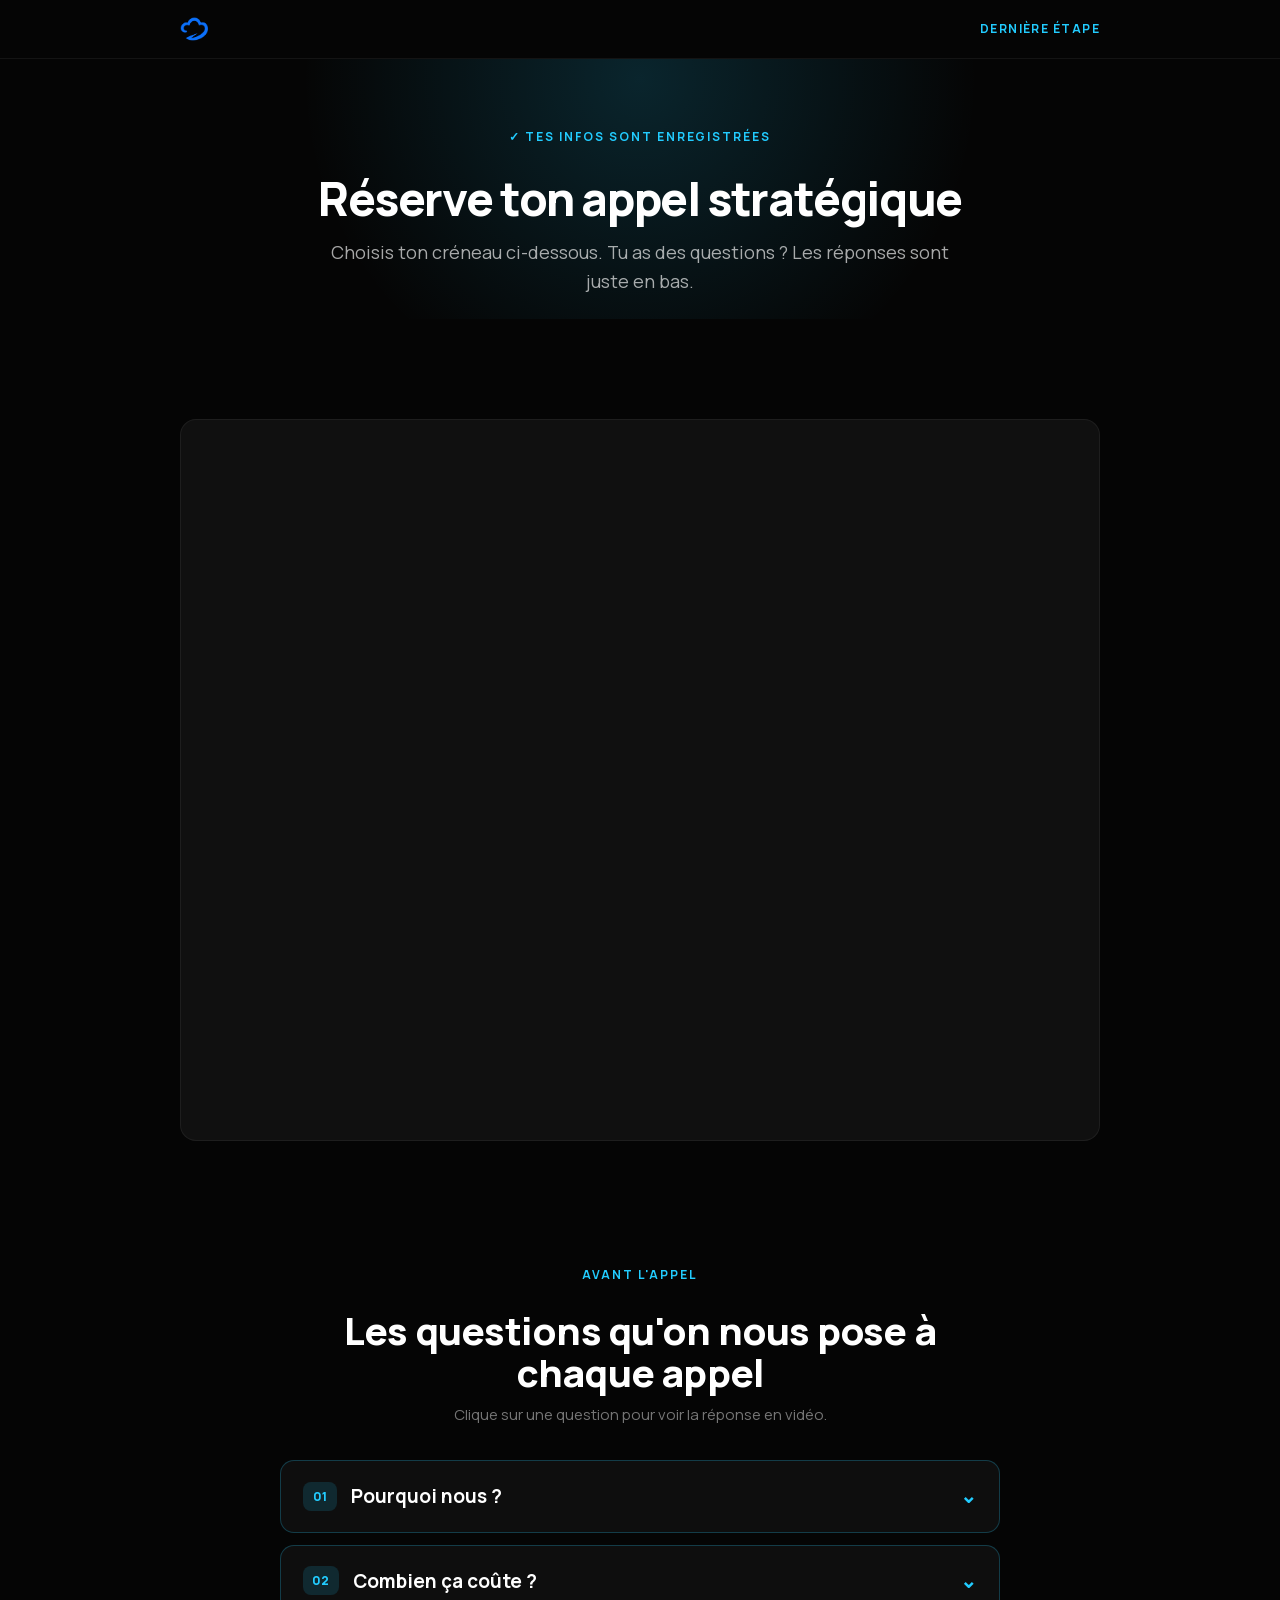
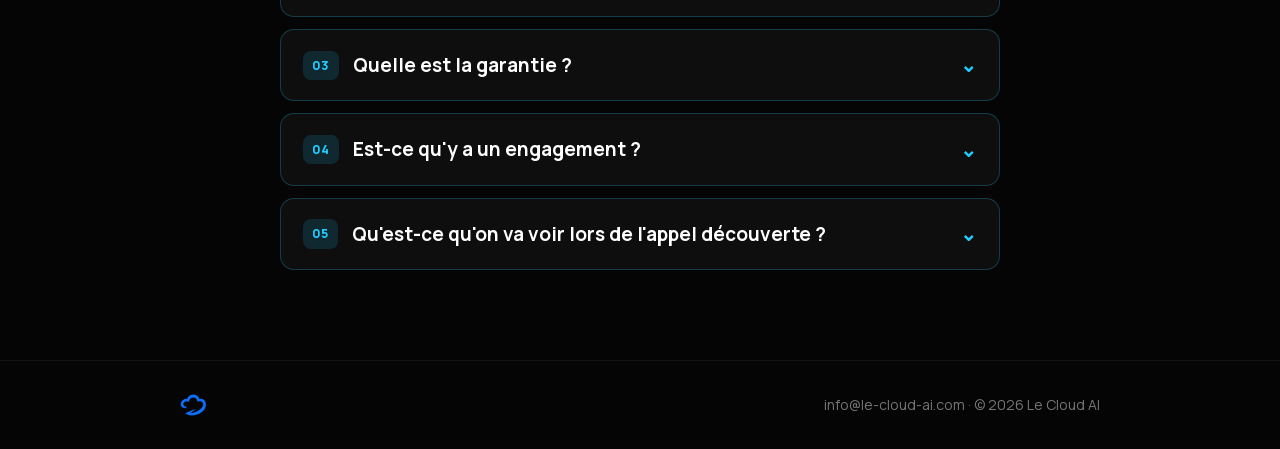
<file: rdv.html>
<!DOCTYPE html>
<html lang="fr">
<head>
  <meta charset="UTF-8" />
  <meta name="viewport" content="width=device-width, initial-scale=1.0" />
  <title>Réserve ton appel — Le Cloud AI</title>
  <meta name="description" content="Choisis ton créneau d'appel découverte gratuit de 30 minutes avec Le Cloud AI." />
  <meta name="robots" content="noindex" />
  <link rel="preconnect" href="https://api.leadconnectorhq.com" />
  <link rel="preconnect" href="https://link.msgsndr.com" />
  <link rel="preconnect" href="https://www.youtube.com" />
  <link rel="preconnect" href="https://i.ytimg.com" />

  <link rel="preload" href="/assets/fonts/manrope-variable.woff2" as="font" type="font/woff2" crossorigin />
  <link rel="preload" href="/assets/fonts/bodoni-italic.woff2" as="font" type="font/woff2" crossorigin />
  <link rel="stylesheet" href="/style.css" />

  <style>
    /* ===== FAQ (accordéon vidéo) ===== */
    .rv-faq { padding: 20px 0 90px; }
    .rv-faq__head { text-align: center; max-width: 640px; margin: 0 auto 34px; }
    .rv-faq__title {
      font-size: clamp(26px, 4vw, 38px); font-weight: 900;
      letter-spacing: -0.02em; color: #fff; margin: 6px 0 10px; line-height: 1.12;
    }
    .rv-faq__sub { font-size: 15px; color: var(--text-dim); line-height: 1.5; }
    .rv-faq__list { max-width: 720px; margin: 0 auto; display: flex; flex-direction: column; gap: 12px; }
    .rv-faq__item {
      background: rgba(255,255,255,0.04);
      border: 1px solid rgba(34, 204, 255,0.24);
      border-radius: 14px; overflow: hidden;
    }
    .rv-faq__item[open] { border-color: rgba(34, 204, 255,0.5); }
    .rv-faq__q {
      list-style: none; cursor: pointer;
      display: flex; align-items: center; gap: 14px;
      padding: 20px 22px;
      font-size: clamp(16px, 2.2vw, 19px); font-weight: 700; color: #fff;
      transition: background 0.2s;
    }
    .rv-faq__q::-webkit-details-marker { display: none; }
    .rv-faq__q:hover { background: rgba(255,255,255,0.03); }
    .rv-faq__num {
      flex: 0 0 auto; font-size: 12px; font-weight: 800; letter-spacing: 0.04em;
      color: var(--brand); background: rgba(34, 204, 255,0.14);
      border-radius: 8px; padding: 5px 9px; min-width: 34px; text-align: center;
    }
    .rv-faq__qtext { flex: 1; }
    .rv-faq__chev {
      flex: 0 0 auto; color: var(--brand); font-size: 20px; line-height: 1;
      transition: transform 0.25s; transform: rotate(0deg);
    }
    .rv-faq__item[open] .rv-faq__chev { transform: rotate(180deg); }
    .rv-faq__body { padding: 0 22px 22px; }
    .rv-faq__video {
      width: 100%; aspect-ratio: 16 / 9; border-radius: 12px; overflow: hidden;
      background: #0a0a0a; border: 1px solid rgba(255,255,255,0.08);
    }
    .rv-faq__video iframe { width: 100%; height: 100%; border: none; display: block; }
  </style>

  <!-- ===== Meta Pixel ===== -->
  <script>
  !function(f,b,e,v,n,t,s)
  {if(f.fbq)return;n=f.fbq=function(){n.callMethod?
  n.callMethod.apply(n,arguments):n.queue.push(arguments)};
  if(!f._fbq)f._fbq=n;n.push=n;n.loaded=!0;n.version='2.0';
  n.queue=[];t=b.createElement(e);t.async=!0;
  t.src=v;s=b.getElementsByTagName(e)[0];
  s.parentNode.insertBefore(t,s)}(window, document,'script',
  'https://connect.facebook.net/en_US/fbevents.js');
  fbq('init', '889823396710916');
  fbq('track', 'PageView');
  </script>
  <noscript><img height="1" width="1" style="display:none"
    src="https://www.facebook.com/tr?id=889823396710916&ev=PageView&noscript=1" alt="" /></noscript>
  <!-- ===== /Meta Pixel ===== -->
</head>
<body>

  <!-- HEADER -->
  <header class="lp-rvheader">
    <div class="lp-container lp-rvheader__inner">
      <a href="/" class="lp-footer__brand">
        <img src="/assets/images/lecloud-logo.png" alt="Le Cloud AI" style="height:26px;width:auto;" />
      </a>
      <span class="lp-rvheader__step">Dernière étape</span>
    </div>
  </header>

  <!-- HERO -->
  <section class="lp-rvhero">
    <div class="lp-rvhero__glow" aria-hidden="true"></div>
    <div class="lp-container">
      <span class="lp-eyebrow">✓ Tes infos sont enregistrées</span>
      <h1 class="lp-rvhero__title">Réserve ton appel stratégique</h1>
      <p class="lp-rvhero__sub">
        Choisis ton créneau ci-dessous. Tu as des questions&nbsp;? Les réponses sont juste en bas.
      </p>
    </div>
  </section>

  <!-- CALENDRIER -->
  <section class="lp-booking" id="booking">
    <div class="lp-container">
      <div class="lp-booking__wrap lp-booking__wrap--open">
        <div class="lp-booking__calendar is-unlocked">
          <!-- Widget GoHighLevel — prérempli avec les infos du lead -->
          <iframe
            id="ghlBooking"
            src="https://api.leadconnectorhq.com/widget/booking/a5vPwtzpOREfqC5zuqqu"
            title="Calendrier de réservation"
            style="width:100%;border:none;overflow:hidden;"
            scrolling="no"
            width="100%" height="720"></iframe>
        </div>
      </div>
    </div>
  </section>

  <!-- FAQ (accordéon vidéo) -->
  <section class="rv-faq" id="faq">
    <div class="lp-container">
      <div class="rv-faq__head">
        <span class="lp-eyebrow">Avant l'appel</span>
        <h2 class="rv-faq__title">Les questions qu'on nous pose à chaque appel</h2>
        <p class="rv-faq__sub">Clique sur une question pour voir la réponse en vidéo.</p>
      </div>

      <div class="rv-faq__list">
        <details class="rv-faq__item">
          <summary class="rv-faq__q">
            <span class="rv-faq__num">01</span>
            <span class="rv-faq__qtext">Pourquoi nous&nbsp;?</span>
            <span class="rv-faq__chev" aria-hidden="true">⌄</span>
          </summary>
          <div class="rv-faq__body">
            <div class="rv-faq__video" data-video="Ibtb_6sLFys"></div>
          </div>
        </details>

        <details class="rv-faq__item">
          <summary class="rv-faq__q">
            <span class="rv-faq__num">02</span>
            <span class="rv-faq__qtext">Combien ça coûte&nbsp;?</span>
            <span class="rv-faq__chev" aria-hidden="true">⌄</span>
          </summary>
          <div class="rv-faq__body">
            <div class="rv-faq__video" data-video="RmrQ3wK4wFE"></div>
          </div>
        </details>

        <details class="rv-faq__item">
          <summary class="rv-faq__q">
            <span class="rv-faq__num">03</span>
            <span class="rv-faq__qtext">Quelle est la garantie&nbsp;?</span>
            <span class="rv-faq__chev" aria-hidden="true">⌄</span>
          </summary>
          <div class="rv-faq__body">
            <div class="rv-faq__video" data-video="n9MLgRDjHx0"></div>
          </div>
        </details>

        <details class="rv-faq__item">
          <summary class="rv-faq__q">
            <span class="rv-faq__num">04</span>
            <span class="rv-faq__qtext">Est-ce qu'y a un engagement&nbsp;?</span>
            <span class="rv-faq__chev" aria-hidden="true">⌄</span>
          </summary>
          <div class="rv-faq__body">
            <div class="rv-faq__video" data-video="citzsHAB2LY"></div>
          </div>
        </details>

        <details class="rv-faq__item">
          <summary class="rv-faq__q">
            <span class="rv-faq__num">05</span>
            <span class="rv-faq__qtext">Qu'est-ce qu'on va voir lors de l'appel découverte&nbsp;?</span>
            <span class="rv-faq__chev" aria-hidden="true">⌄</span>
          </summary>
          <div class="rv-faq__body">
            <div class="rv-faq__video" data-video="Aot3s447dFA"></div>
          </div>
        </details>
      </div>
    </div>
  </section>

  <!-- FOOTER -->
  <footer class="lp-footer">
    <div class="lp-container lp-footer__inner">
      <a href="/" class="lp-footer__brand">
        <img src="/assets/images/lecloud-logo.png" alt="Le Cloud AI" style="height:24px;width:auto;" />
      </a>
      <div class="lp-footer__meta">
        <a href="mailto:info@le-cloud-ai.com">info@le-cloud-ai.com</a>
        · <span>© 2026 Le Cloud AI</span>
      </div>
    </div>
  </footer>

  <!-- Script d'embed GoHighLevel (resize auto) -->
  <script src="https://link.msgsndr.com/js/form_embed.js"></script>

  <!-- Pré-remplit le widget GHL avec les infos de la page principale -->
  <script>
    (function () {
      try {
        var p = new URLSearchParams(location.search);
        var iframe = document.getElementById('ghlBooking');
        if (!iframe) return;
        var name = (p.get('name') || '').trim();
        var parts = name.split(/\s+/);
        var first = parts.shift() || '';
        var last = parts.join(' ');
        var qs = [];
        if (first) qs.push('first_name=' + encodeURIComponent(first));
        if (last)  qs.push('last_name=' + encodeURIComponent(last));
        if (p.get('email')) qs.push('email=' + encodeURIComponent(p.get('email')));
        if (p.get('phone')) qs.push('phone=' + encodeURIComponent(p.get('phone')));
        if (qs.length) {
          iframe.src = 'https://api.leadconnectorhq.com/widget/booking/a5vPwtzpOREfqC5zuqqu?' + qs.join('&');
        }
      } catch (e) { /* best-effort */ }
    })();
  </script>

  <!-- RDV confirmé → pixel Schedule -->
  <script>
    (function () {
      var fired = false;
      window.addEventListener('message', function (e) {
        if (fired) return;
        var origin = e.origin || '';
        if (!/leadconnectorhq\.com|msgsndr\.com|gohighlevel\.com/i.test(origin)) return;
        var raw = '';
        try { raw = typeof e.data === 'string' ? e.data : JSON.stringify(e.data || ''); } catch (x) {}
        if (/height|resize|setheight/i.test(raw) && !/appoint|book|schedul|confirm/i.test(raw)) return;
        if (/appointment.?booked|booking.?(success|complete|confirmed)|schedul|slotbooked/i.test(raw)) {
          fired = true;
          if (typeof fbq !== 'undefined') fbq('track', 'Schedule');
        }
      });
    })();
  </script>

  <!-- FAQ : charge la vidéo YouTube seulement à l'ouverture (léger) -->
  <script>
    (function () {
      document.querySelectorAll('.rv-faq__item').forEach(function (item) {
        item.addEventListener('toggle', function () {
          if (!item.open) return;
          var holder = item.querySelector('.rv-faq__video');
          if (!holder || holder.dataset.loaded) return;
          var id = holder.getAttribute('data-video');
          var f = document.createElement('iframe');
          f.src = 'https://www.youtube.com/embed/' + id + '?rel=0&modestbranding=1&playsinline=1';
          f.title = 'Réponse en vidéo';
          f.loading = 'lazy';
          f.allow = 'accelerometer; autoplay; clipboard-write; encrypted-media; gyroscope; picture-in-picture';
          f.allowFullscreen = true;
          holder.appendChild(f);
          holder.dataset.loaded = '1';
        });
      });
    })();
  </script>
</body>
</html>
</file>
<file: style.css>
/* Manrope (variable) self-hosté — police principale Le Cloud AI */
@font-face{font-family:'Manrope';font-style:normal;font-weight:300 800;font-display:swap;src:url('/assets/fonts/manrope-variable.woff2') format('woff2');}
/* Bodoni Moda Italic — police d'accent */
@font-face{font-family:'Bodoni Moda';font-style:italic;font-weight:600;font-display:swap;src:url('/assets/fonts/bodoni-italic.woff2') format('woff2');}

/* ============================================================= */
/* LE CLOUD AI — Landing /vsl                                 */
/* ============================================================= */

:root {
  --bg:          #050505;
  --surface:     #101010;
  --brand:       #22ccff;
  --brand-dark:  #00b4ff;
  --text:        #FFFFFF;
  --text-muted:  rgba(255,255,255,0.65);
  --text-dim:    rgba(255,255,255,0.45);
  --border:      rgba(255,255,255,0.06);
  --success:     #22c55e;
  --success-lt:  #6EE7B7;
  --danger:      #FCA5A5;
}

/* ---------- Reset ---------- */
*, *::before, *::after { box-sizing: border-box; margin: 0; padding: 0; }

html { scroll-behavior: smooth; -webkit-text-size-adjust: 100%; }

body {
  background: var(--bg);
  color: var(--text);
  font-family: 'Manrope', -apple-system, BlinkMacSystemFont, 'Segoe UI', sans-serif;
  font-size: 16px;
  line-height: 1.6;
  -webkit-font-smoothing: antialiased;
  -moz-osx-font-smoothing: grayscale;
  overflow-x: hidden;
}

img { max-width: 100%; display: block; }
a { color: inherit; text-decoration: none; }

/* ---------- Layout ---------- */
.lp-container {
  width: 100%;
  max-width: 960px;
  margin: 0 auto;
  padding: 0 20px;
}

.lp-section-head { text-align: center; max-width: 780px; margin: 0 auto 48px; }

/* ---------- Typography helpers ---------- */
.lp-eyebrow {
  display: inline-block;
  font-size: 12px;
  font-weight: 700;
  letter-spacing: 0.16em;
  text-transform: uppercase;
  color: var(--brand);
  margin-bottom: 18px;
}

.lp-h2 {
  font-size: clamp(26px, 4vw, 42px);
  font-weight: 800;
  line-height: 1.12;
  letter-spacing: -0.025em;
}

.lp-section-head__sub {
  margin-top: 16px;
  color: var(--text-muted);
  font-size: clamp(15px, 2vw, 17px);
  line-height: 1.6;
}

/* ---------- Buttons ---------- */
.lp-btn {
  display: inline-flex;
  align-items: center;
  justify-content: center;
  gap: 8px;
  font-family: inherit;
  cursor: pointer;
  border: none;
  border-radius: 999px;
  font-weight: 700;
  text-align: center;
  transition: transform 0.2s ease, box-shadow 0.2s ease, background 0.2s ease;
}

.lp-btn--primary {
  background: linear-gradient(135deg, #22ccff 0%, #00b4ff 100%);
  color: #fff;
  padding: 15px 30px;
  box-shadow: 0 12px 32px rgba(34, 204, 255,0.28);
}
.lp-btn--primary:hover {
  transform: translateY(-2px);
  box-shadow: 0 16px 42px rgba(34, 204, 255,0.45);
}
.lp-btn--primary:disabled {
  opacity: 0.6;
  cursor: not-allowed;
  transform: none;
  box-shadow: 0 12px 32px rgba(34, 204, 255,0.18);
}

.lp-btn--lg {
  padding: 19px 40px;
  font-size: 18px;
}

/* CTAs principaux (hero / mid / final) : gros et faciles à cliquer */
.lp-track-cta.lp-btn--lg {
  padding: 21px 44px;
  font-size: 19px;
  font-weight: 800;
}

/* ============================================================= */
/* SECTION 1 — HERO                                              */
/* ============================================================= */
.lp-hero {
  position: relative;
  overflow: hidden;
  padding: 40px 0 90px;
  text-align: center;
}

.lp-hero__glow {
  position: absolute;
  top: -300px; left: 50%; transform: translateX(-50%);
  width: 1100px; height: 700px;
  background: radial-gradient(circle, rgba(34, 204, 255,0.18) 0%, transparent 65%);
  z-index: 0;
  pointer-events: none;
}

.lp-hero__inner { position: relative; z-index: 2; }

/* Le compteur et l'eyebrow sur des lignes séparées (l'eyebrow passe dessous) */
.lp-hero__inner > .lp-eyebrow { display: block; }
.lp-hero__scarcity {
  display: inline-flex;
  align-items: center;
  gap: 9px;
  margin-bottom: 14px;
  padding: 8px 16px;
  border-radius: 999px;
  background: rgba(34, 204, 255,0.1);
  border: 1px solid rgba(34, 204, 255,0.35);
  color: #fff;
  font-size: 13px;
  font-weight: 700;
  letter-spacing: 0.01em;
}
.lp-hero__scarcity-dot {
  width: 9px;
  height: 9px;
  border-radius: 999px;
  background: var(--brand);
  box-shadow: 0 0 0 0 rgba(34, 204, 255,0.6);
  animation: scarcity-pulse 1.8s ease-out infinite;
}
@keyframes scarcity-pulse {
  0%   { box-shadow: 0 0 0 0 rgba(34, 204, 255,0.55); }
  70%  { box-shadow: 0 0 0 8px rgba(34, 204, 255,0); }
  100% { box-shadow: 0 0 0 0 rgba(34, 204, 255,0); }
}

.lp-hero__title {
  font-size: clamp(36px, 6.2vw, 68px);
  font-weight: 900;
  line-height: 1.05;
  letter-spacing: -0.035em;
  margin-bottom: 14px;
}

.lp-hero__title-accent {
  display: block;
  font-size: 0.5em;
  font-weight: 800;
  color: var(--brand);
  letter-spacing: -0.02em;
  margin-top: 8px;
  line-height: 1.15;
}

/* Titre "hook" (phrase complète) : plus petit et lisible que le titre géant */
.lp-hero__title--hook {
  font-size: clamp(25px, 4.1vw, 42px);
  line-height: 1.2;
  letter-spacing: -0.02em;
  font-weight: 800;
  max-width: 860px;
  margin: 0 auto 16px;
}
.lp-hero__hl { color: var(--brand); }

/* CTA sur 2 lignes (texte principal + sous-texte) */
.lp-cta-stack {
  flex-direction: column;
  gap: 3px;
  padding-top: 17px;
  padding-bottom: 17px;
  line-height: 1.15;
}
.lp-cta-stack__main { font-size: 19px; font-weight: 800; }
.lp-cta-stack__sub { font-size: 13px; font-weight: 600; opacity: 0.88; }

/* Ligne de réassurance sous le CTA */
.lp-hero__reassure {
  margin-top: 16px;
  font-size: clamp(13px, 1.7vw, 15px);
  font-style: italic;
  color: var(--text-dim);
}
.lp-hero__reassure strong { color: #fff; font-style: normal; }

/* Ligne de confiance sous le sous-titre */
.lp-hero__trust {
  margin-top: 14px;
  font-size: clamp(13px, 1.7vw, 15px);
  color: var(--text-dim);
  letter-spacing: 0.01em;
}
.lp-hero__trust strong { color: #fff; }

.lp-hero__guarantee {
  font-size: clamp(15px, 2vw, 20px);
  color: var(--brand);
  font-weight: 700;
  margin-bottom: 18px;
}

/* Flèche + phrase au-dessus de la vidéo */
.lp-hero__vsl-cue {
  display: flex;
  flex-direction: column;
  align-items: center;
  gap: 4px;
  margin-bottom: 14px;
}
.lp-hero__vsl-text {
  font-size: clamp(15px, 2.2vw, 19px);
  font-weight: 800;
  color: #fff;
  letter-spacing: -0.01em;
}
.lp-hero__vsl-arrow {
  width: 30px;
  height: 30px;
  color: var(--brand);
  animation: vsl-arrow-bounce 1.4s ease-in-out infinite;
}
@keyframes vsl-arrow-bounce {
  0%, 100% { transform: translateY(0); }
  50%      { transform: translateY(7px); }
}

.lp-hero__sub {
  font-size: clamp(14px, 1.8vw, 17px);
  color: var(--text-muted);
  margin-bottom: 36px;
}

/* Stage + dégradé qui balaie derrière la vidéo (droite → gauche) */
.lp-hero__video-stage { position: relative; }
.lp-video-swish {
  position: absolute;
  inset: -34px;
  z-index: 0;
  border-radius: 40px;
  background: linear-gradient(100deg,
    transparent 22%,
    rgba(34, 204, 255,0.30) 40%,
    rgba(34, 204, 255,0.75) 50%,
    rgba(34, 204, 255,0.30) 60%,
    transparent 78%);
  background-size: 260% 100%;
  filter: blur(30px);
  opacity: 0;
  /* 1 balayage (~2,4 s) puis invisible jusqu'au prochain cycle : 1 fois / 30 s */
  animation: video-swish 30s linear infinite;
  pointer-events: none;
}
@keyframes video-swish {
  0%    { background-position: 135% 0;  opacity: 0; }
  1%    { opacity: 0.9; }
  8%    { background-position: -135% 0; opacity: 0.9; }
  9%    { opacity: 0; }
  100%  { background-position: -135% 0; opacity: 0; }
}
@media (prefers-reduced-motion: reduce) {
  .lp-video-swish { animation: none; opacity: 0; }
}

.lp-hero__video {
  position: relative;
  z-index: 1;
  width: 100%;
  aspect-ratio: 16 / 9;
  border-radius: 18px;
  overflow: hidden;
  border: 1px solid var(--border);
  box-shadow: 0 24px 60px rgba(0,0,0,0.55);
  margin-bottom: 36px;
  background: #000;
}
.lp-hero__video iframe {
  position: absolute;
  inset: 0;
  width: 100%;
  height: 100%;
  border: 0;
}

/* Miniature cliquable (facade) */
.lp-video-facade {
  position: absolute;
  inset: 0;
  width: 100%;
  height: 100%;
  border: 0;
  padding: 0;
  cursor: pointer;
  background-color: #000;
  display: flex;
  align-items: center;
  justify-content: center;
  -webkit-tap-highlight-color: transparent;
}
.lp-video-facade__poster {
  position: absolute;
  inset: 0;
  width: 100%;
  height: 100%;
  object-fit: cover;
}
.lp-video-facade::after {
  content: "";
  position: absolute;
  inset: 0;
  background: rgba(0,0,0,0.10);
  transition: background 0.2s ease;
}
.lp-video-facade:hover::after { background: rgba(0,0,0,0); }
.lp-video-facade__play {
  position: relative;
  z-index: 1;
  width: 82px;
  height: 82px;
  border-radius: 999px;
  background: linear-gradient(135deg, #22ccff 0%, #00b4ff 100%);
  box-shadow: 0 14px 36px rgba(34, 204, 255,0.5);
  display: flex;
  align-items: center;
  justify-content: center;
  transition: transform 0.2s ease;
  animation: facade-pulse 2s ease-in-out infinite;
}
.lp-video-facade:hover .lp-video-facade__play { transform: scale(1.07); }
.lp-video-facade__play svg { width: 36px; height: 36px; color: #fff; margin-left: 4px; }
@keyframes facade-pulse {
  0%, 100% { box-shadow: 0 14px 36px rgba(34, 204, 255,0.5); }
  50%      { box-shadow: 0 16px 46px rgba(34, 204, 255,0.7); }
}

/* Overlay « Activer le son » — couvre la vidéo tant qu'elle est muette */
.lp-video-unmute {
  position: absolute;
  inset: 0;
  z-index: 3;
  display: flex;
  flex-direction: column;
  align-items: center;
  justify-content: center;
  gap: 14px;
  width: 100%;
  height: 100%;
  border: 0;
  cursor: pointer;
  color: #fff;
  font-family: inherit;
  background: rgba(5, 5, 5, 0.42);
  transition: opacity 0.3s ease, visibility 0.3s ease;
  -webkit-tap-highlight-color: transparent;
}
.lp-video-unmute.is-hidden { opacity: 0; visibility: hidden; pointer-events: none; }

/* Fausse barre de progression du VSL (~20 s) */
.lp-vsl-bar {
  position: absolute;
  left: 0; right: 0; bottom: 0;
  height: 6px;
  background: rgba(255,255,255,0.18);
  z-index: 2;
  pointer-events: none;
}
.lp-vsl-bar__fill {
  display: block;
  height: 100%;
  width: 0;
  background: linear-gradient(90deg, #22ccff, #00b4ff);
  box-shadow: 0 0 10px rgba(34, 204, 255,0.6);
}
.lp-vsl-bar__fill.is-running { animation: vsl-bar 20s linear forwards; }
@keyframes vsl-bar { from { width: 0; } to { width: 100%; } }

.lp-video-unmute__icon {
  display: flex;
  align-items: center;
  justify-content: center;
  width: 72px;
  height: 72px;
  border-radius: 999px;
  background: linear-gradient(135deg, #22ccff 0%, #00b4ff 100%);
  box-shadow: 0 12px 32px rgba(34, 204, 255, 0.45);
  animation: unmute-pulse 2s ease-in-out infinite;
}
.lp-video-unmute__icon svg { width: 34px; height: 34px; }
.lp-video-unmute__label {
  font-size: clamp(15px, 2.4vw, 18px);
  font-weight: 800;
  letter-spacing: -0.01em;
  padding: 9px 20px;
  border-radius: 999px;
  background: rgba(0, 0, 0, 0.55);
  backdrop-filter: blur(4px);
  -webkit-backdrop-filter: blur(4px);
}
@keyframes unmute-pulse {
  0%, 100% { transform: scale(1); box-shadow: 0 12px 32px rgba(34, 204, 255,0.45); }
  50%      { transform: scale(1.06); box-shadow: 0 16px 42px rgba(34, 204, 255,0.6); }
}

/* ---------- Trajectoire "condor" ---------- */
.lp-bg-trajectory {
  position: absolute;
  inset: 0;
  z-index: 1;
  opacity: 0;
  animation: traj-fade 2.2s ease-out 0.4s forwards;
  pointer-events: none;
}
.lp-bg-trajectory svg { width: 100%; height: 100%; }
.lp-bg-trajectory path {
  stroke: rgba(34, 204, 255,0.18);
  stroke-width: 2.5;
  stroke-linecap: round;
  stroke-dasharray: 2600;
  stroke-dashoffset: 2600;
  animation: traj-draw 4.5s cubic-bezier(0.4,0,0.2,1) 0.8s forwards;
  filter: drop-shadow(0 0 12px rgba(34, 204, 255,0.3));
}
.lp-bg-trajectory__bird {
  position: absolute; top: 10%; right: 6%;
  width: 90px; opacity: 0;
  filter: brightness(0) invert(1);
  animation: bird-in 1.8s ease-out 3.6s forwards, bird-float 5s ease-in-out 3.6s infinite;
}

@keyframes traj-fade { to { opacity: 1; } }
@keyframes traj-draw { to { stroke-dashoffset: 0; } }
@keyframes bird-in {
  from { opacity: 0; transform: translateY(20px) scale(0.85); }
  to   { opacity: 0.14; transform: translateY(0) scale(1); }
}
@keyframes bird-float {
  0%,100% { transform: translate(0,0); }
  50%     { transform: translate(-4px,-10px); }
}

/* ============================================================= */
/* SECTION 2 — LOGOS marquee                                    */
/* ============================================================= */
.lp-logos { padding: 60px 0; border-top: 1px solid var(--border); border-bottom: 1px solid var(--border); }
.lp-logos__headline {
  text-align: center;
  font-size: clamp(20px, 2.8vw, 28px);
  font-weight: 800;
  letter-spacing: -0.02em;
  color: #fff;
  margin-bottom: 34px;
  padding: 0 20px;
}
.lp-logos__title {
  text-align: center;
  font-size: 12px;
  font-weight: 600;
  letter-spacing: 0.18em;
  text-transform: uppercase;
  color: var(--text-dim);
  margin-bottom: 36px;
}

.marquee {
  overflow: hidden;
  -webkit-mask-image: linear-gradient(to right, transparent 0%, black 8%, black 92%, transparent 100%);
  mask-image: linear-gradient(to right, transparent 0%, black 8%, black 92%, transparent 100%);
}
.marquee__track {
  display: flex;
  gap: 24px;
  width: max-content;
  align-items: center;
  animation: marquee-scroll 28s linear infinite;
}
/* Les logos sont pré-normalisés en blanc sur transparent : aucun filtre nécessaire.
   max-width borne les logos très larges (certains font 8:1) pour garder un rythme régulier. */
.marquee__logo {
  height: 36px;
  width: auto;
  max-width: 165px;
  object-fit: contain;
  opacity: 0.7;
  flex: 0 0 auto;
  transition: opacity 0.25s ease;
}
.marquee__logo:hover { opacity: 1; }
@keyframes marquee-scroll {
  from { transform: translateX(0); }
  to   { transform: translateX(-50%); }
}

/* ============================================================= */
/* SECTION 2B — APPLICATION (form inline)                       */
/* ============================================================= */
.lp-apply { padding: 80px 0; }
.lp-apply__card {
  max-width: 520px;
  margin: 0 auto;
  text-align: center;
  background: var(--surface);
  border: 1px solid rgba(34, 204, 255,0.28);
  border-radius: 18px;
  padding: 40px 34px;
  box-shadow: 0 24px 60px rgba(0,0,0,0.4);
}
.lp-apply__title {
  font-size: clamp(24px, 3.6vw, 34px);
  font-weight: 800;
  letter-spacing: -0.025em;
  line-height: 1.12;
  margin: 4px 0 10px;
}
.lp-apply__sub {
  color: var(--text-muted);
  font-size: clamp(14px, 2vw, 16px);
  line-height: 1.55;
  margin-bottom: 26px;
}
.lp-apply__form { text-align: left; }
.lp-apply__form .lp-form__submit { margin-top: 6px; }

/* Form dans la modal : pas de double fond/bordure (la modal les fournit) */
.lp-apply__card--modal {
  background: none;
  border: none;
  box-shadow: none;
  padding: 0;
  max-width: none;
}
.lp-modal__box--apply { max-width: 460px; }

/* Page offre : form directement sous le hero */
.lp-hero--offer { padding: 40px 0 20px; }
.lp-apply__card--offer { margin-top: 30px; }

/* Sur mobile : offre compacte pour voir le form dès l'arrivée */
@media (max-width: 640px) {
  .lp-hero--offer { padding: 20px 0 6px; }
  .lp-hero--offer .lp-hero__title { font-size: clamp(27px, 8.4vw, 40px); line-height: 1.05; }
  .lp-hero--offer .lp-hero__guarantee { margin-bottom: 0; }
  .lp-hero--offer + .lp-apply { padding-top: 18px; }
}

/* CTA mid-funnel */
.lp-midcta { padding: 30px 0 90px; text-align: center; }
.lp-midcta__title {
  font-size: clamp(24px, 3.4vw, 36px);
  font-weight: 800;
  letter-spacing: -0.025em;
  line-height: 1.12;
  margin: 6px 0 24px;
}

/* Barre de progression */
.lp-apply__progress {
  height: 5px;
  border-radius: 999px;
  background: rgba(255,255,255,0.08);
  overflow: hidden;
  margin-bottom: 8px;
}
.lp-apply__progress-bar {
  display: block;
  height: 100%;
  width: 25%;
  border-radius: 999px;
  background: linear-gradient(90deg, #22ccff, #00b4ff);
  transition: width 0.35s ease;
}
.lp-apply__count {
  text-align: right;
  font-size: 12px;
  font-weight: 700;
  color: var(--text-dim);
  margin-bottom: 20px;
}

/* Étapes (une à la fois) */
.lp-apply__step { display: none; }
.lp-apply__step.is-active { display: block; animation: step-in 0.3s ease; }
@keyframes step-in {
  from { opacity: 0; transform: translateY(8px); }
  to   { opacity: 1; transform: translateY(0); }
}
.lp-apply__step > label {
  display: block;
  font-size: clamp(17px, 2.4vw, 21px);
  font-weight: 700;
  color: #fff;
  margin-bottom: 16px;
  letter-spacing: -0.01em;
}
.lp-apply__step input:not([type=hidden]) {
  width: 100%;
  background: #050505;
  border: 1px solid rgba(255,255,255,0.1);
  border-radius: 10px;
  padding: 15px 16px;
  color: #fff;
  font-family: inherit;
  font-size: 16px;
  margin-bottom: 18px;
  transition: border-color 0.2s ease;
}
.lp-apply__step input:not([type=hidden]):focus { outline: none; border-color: var(--brand); }
.lp-apply__step .lp-btn { width: 100%; }

/* Navigation retour / suivant */
.lp-apply__nav { display: flex; align-items: center; gap: 12px; }
.lp-apply__nav .lp-btn { flex: 1 1 auto; }
.lp-apply__back {
  flex: 0 0 auto;
  background: none;
  border: none;
  color: var(--text-dim);
  font-family: inherit;
  font-size: 14px;
  font-weight: 600;
  cursor: pointer;
  padding: 8px 4px;
  transition: color 0.2s;
}
.lp-apply__back:hover { color: #fff; }

/* Choix (domaine) */
.lp-apply__choices { display: flex; flex-direction: column; gap: 10px; margin-bottom: 20px; }
.lp-apply__choices.is-error .lp-apply__choice { border-color: var(--danger); }
.lp-apply__choice {
  width: 100%;
  text-align: left;
  background: #050505;
  border: 1px solid rgba(255,255,255,0.12);
  border-radius: 12px;
  padding: 15px 18px;
  color: #fff;
  font-family: inherit;
  font-size: 15px;
  font-weight: 600;
  cursor: pointer;
  transition: border-color 0.2s, background 0.2s;
}
.lp-apply__choice:hover { border-color: rgba(34, 204, 255,0.5); }
.lp-apply__choice.is-selected {
  border-color: var(--brand);
  background: rgba(34, 204, 255,0.12);
}

/* ============================================================= */
/* SECTION 3 — IMPACT                                           */
/* ============================================================= */
.lp-impact { padding: 100px 0; }

/* ---------- Slider horizontal (scroll-snap + flèches) ---------- */
.lp-slider {
  position: relative;
  max-width: 1100px;
  margin: 0 auto;
  padding: 0 12px;
}
.lp-slider__track {
  display: flex;
  gap: 18px;
  overflow-x: auto;
  scroll-snap-type: x mandatory;
  scroll-behavior: smooth;
  padding: 8px 12px 22px;
  -webkit-overflow-scrolling: touch;
  scrollbar-width: none;
}
.lp-slider__track::-webkit-scrollbar { display: none; }

.lp-slider__arrow {
  position: absolute;
  top: 50%;
  transform: translateY(-50%);
  z-index: 4;
  width: 46px;
  height: 46px;
  display: flex;
  align-items: center;
  justify-content: center;
  border: 1px solid rgba(255,255,255,0.14);
  background: rgba(16,16,16,0.9);
  color: #fff;
  border-radius: 999px;
  font-size: 26px;
  line-height: 1;
  cursor: pointer;
  transition: background 0.2s, border-color 0.2s, opacity 0.2s;
  backdrop-filter: blur(4px);
}
.lp-slider__arrow:hover { background: var(--brand); border-color: var(--brand); }
.lp-slider__arrow--prev { left: -6px; }
.lp-slider__arrow--next { right: -6px; }
.lp-slider__arrow[disabled] { opacity: 0.25; cursor: default; }
@media (max-width: 720px) { .lp-slider__arrow { display: none; } }

/* ---------- Carte impact avec photo ---------- */
.lp-icard {
  flex: 0 0 268px;
  scroll-snap-align: center;
  background: rgba(255,255,255,0.04);
  border: 1px solid rgba(34, 204, 255,0.28);
  border-radius: 18px;
  padding: 28px 24px 26px;
  display: flex;
  flex-direction: column;
  align-items: center;
  text-align: center;
  transition: transform 0.25s ease, border-color 0.25s ease;
}
.lp-icard:hover { transform: translateY(-4px); border-color: rgba(34, 204, 255,0.55); }
.lp-icard__photo {
  width: 92px;
  height: 92px;
  border-radius: 999px;
  object-fit: cover;
  border: 2px solid rgba(34, 204, 255,0.5);
  margin-bottom: 16px;
}
.lp-icard__body { display: flex; flex-direction: column; align-items: center; gap: 6px; width: 100%; }
.lp-icard__name { font-size: 18px; font-weight: 800; color: #fff; letter-spacing: -0.01em; }
.lp-icard__metric {
  font-size: 11px; font-weight: 600; letter-spacing: 0.08em;
  text-transform: uppercase; color: var(--text-dim);
}
.lp-icard__prog {
  display: flex; align-items: baseline; justify-content: center;
  gap: 10px; margin: 8px 0 4px;
}
.lp-icard__from { font-size: 26px; color: rgba(255,255,255,0.4); font-weight: 700; }
.lp-icard__arrow { font-size: 20px; color: var(--brand); }
.lp-icard__to { font-size: 46px; font-weight: 900; color: #fff; letter-spacing: -0.03em; line-height: 1; }
.lp-icard__single {
  font-size: 52px; font-weight: 900; color: #fff;
  letter-spacing: -0.03em; line-height: 1; margin: 10px 0 4px;
}
.lp-icard__pct {
  padding: 6px 14px;
  background: rgba(34,197,94,0.14);
  color: var(--success-lt);
  border-radius: 999px;
  font-weight: 700;
  font-size: 13px;
}
.lp-icard__period {
  font-size: 11px; font-weight: 600; letter-spacing: 0.06em;
  text-transform: uppercase; color: var(--text-dim); margin-top: 2px;
}

/* ============================================================= */
/* SECTION 4B — SYSTÈME (aperçu Miro verrouillé)                */
/* ============================================================= */
.lp-system { padding: 100px 0; }
.lp-system__wrap {
  position: relative;
  width: 100%;
  /* Hauteur responsive SANS aspect-ratio : la largeur reste 100% du conteneur.
     (aspect-ratio + min-height dérivait la largeur de la hauteur → débordait le mobile) */
  height: clamp(430px, 52vw, 600px);
  border-radius: 16px;
  overflow: hidden;
  border: 1px solid var(--border);
  background: var(--surface);
  max-width: 1000px;
  margin: 0 auto;
}
.lp-system__poster {
  position: absolute;
  inset: 0;
  width: 100%;
  height: 100%;
  object-fit: cover;
  object-position: center;
  filter: blur(6px);
  transform: scale(1.04); /* masque les bords nets du flou */
  transition: filter 0.5s ease, transform 0.5s ease;
}
.lp-system__poster.is-clear { filter: none; transform: none; }

/* Bouton « ouvrir en grand » — apparaît une fois débloqué */
.lp-system__open {
  position: absolute;
  bottom: 16px;
  right: 16px;
  z-index: 3;
  padding: 10px 18px;
  border-radius: 999px;
  background: rgba(16,16,16,0.92);
  border: 1px solid rgba(255,255,255,0.16);
  color: #fff;
  font-size: 13px;
  font-weight: 700;
  opacity: 0;
  visibility: hidden;
  transform: translateY(6px);
  transition: opacity 0.4s ease, transform 0.4s ease, visibility 0.4s ease, background 0.2s;
  backdrop-filter: blur(4px);
}
.lp-system__open:hover { background: var(--brand); border-color: var(--brand); }
.lp-system__open.is-visible { opacity: 1; visibility: visible; transform: translateY(0); }

.lp-system__overlay {
  position: absolute;
  inset: 0;
  display: flex;
  align-items: center;
  justify-content: center;
  padding: 20px;
  background: rgba(5,5,5,0.5);
  backdrop-filter: blur(1.5px);
  -webkit-backdrop-filter: blur(1.5px);
  transition: opacity 0.4s ease, visibility 0.4s ease;
}
.lp-system__overlay.is-hidden { opacity: 0; visibility: hidden; pointer-events: none; }

/* ============================================================= */
/* PAGE /rendez-vous — header, hero, FAQ                        */
/* ============================================================= */
.lp-rvheader { border-bottom: 1px solid var(--border); padding: 16px 0; }
.lp-rvheader__inner { display: flex; align-items: center; justify-content: space-between; }
.lp-rvheader__step {
  font-size: 12px; font-weight: 700; letter-spacing: 0.12em;
  text-transform: uppercase; color: var(--brand);
}

.lp-rvhero { position: relative; overflow: hidden; padding: 64px 0 24px; text-align: center; }
.lp-rvhero__glow {
  position: absolute; top: -240px; left: 50%; transform: translateX(-50%);
  width: 900px; height: 520px; pointer-events: none; z-index: 0;
  background: radial-gradient(circle, rgba(34, 204, 255,0.16) 0%, transparent 65%);
}
.lp-rvhero .lp-container { position: relative; z-index: 2; }
.lp-rvhero__title {
  font-size: clamp(28px, 4.6vw, 46px); font-weight: 900;
  letter-spacing: -0.03em; line-height: 1.08; margin: 10px 0 14px;
}
.lp-rvhero__sub {
  color: var(--text-muted); max-width: 640px; margin: 0 auto;
  font-size: clamp(15px, 2vw, 18px); line-height: 1.6;
}

/* Vidéo VSL sur la page rendez-vous */
.lp-rvvideo { padding: 10px 0 30px; }
.lp-rvvideo .lp-hero__video { max-width: 900px; margin: 0 auto; }

/* Calendrier « ouvert » (page rendez-vous : pas de gating) */
.lp-booking__wrap--open { min-height: 0; }
.lp-booking__wrap--open .lp-booking__calendar { filter: none; pointer-events: auto; }

/* FAQ (accordéon natif <details>) */
.lp-faq { padding: 50px 0 100px; }
.lp-faq__list { max-width: 760px; margin: 0 auto; display: flex; flex-direction: column; gap: 12px; }
.lp-faq__item {
  background: rgba(255,255,255,0.03);
  border: 1px solid var(--border);
  border-radius: 12px;
  overflow: hidden;
}
.lp-faq__item summary {
  cursor: pointer;
  padding: 18px 22px;
  font-weight: 700;
  font-size: 16px;
  color: #fff;
  list-style: none;
  display: flex;
  align-items: center;
  justify-content: space-between;
  gap: 16px;
  transition: color 0.2s;
}
.lp-faq__item summary::-webkit-details-marker { display: none; }
.lp-faq__item summary::after {
  content: '+';
  color: var(--brand);
  font-size: 24px;
  font-weight: 400;
  line-height: 1;
  flex: 0 0 auto;
}
.lp-faq__item[open] summary::after { content: '−'; }
.lp-faq__item summary:hover { color: var(--brand); }
.lp-faq__item > div { padding: 0 22px 20px; color: var(--text-muted); line-height: 1.65; font-size: 15px; }
.lp-faq__item > div p { margin: 0; }

/* ============================================================= */
/* SECTION 4 — BOOKING (gated)                                  */
/* ============================================================= */
.lp-booking { padding: 100px 0; }
.lp-booking__wrap {
  position: relative;
  min-height: 720px;
  border-radius: 16px;
  overflow: hidden;
  border: 1px solid var(--border);
  background: var(--surface);
}
.lp-booking__calendar {
  filter: blur(10px);
  pointer-events: none;
  transition: filter 0.4s ease;
}
.lp-booking__calendar iframe { display: block; width: 100%; min-height: 720px; border: 0; }
.lp-booking__calendar.is-unlocked { filter: none; pointer-events: auto; }

.lp-booking__overlay {
  position: absolute;
  inset: 0;
  display: flex;
  align-items: center;
  justify-content: center;
  padding: 20px;
  background: rgba(5,5,5,0.75);
  backdrop-filter: blur(4px);
  -webkit-backdrop-filter: blur(4px);
  transition: opacity 0.4s ease, visibility 0.4s ease;
}
.lp-booking__overlay.is-hidden {
  opacity: 0;
  visibility: hidden;
  pointer-events: none;
}
.lp-booking__gate {
  max-width: 420px;
  text-align: center;
  background: rgba(20,20,20,0.95);
  border: 1px solid var(--border);
  padding: 40px 32px;
  border-radius: 16px;
  box-shadow: 0 30px 70px rgba(0,0,0,0.6);
}
.lp-booking__gate p { color: var(--text-muted); margin-bottom: 22px; }
.lp-booking__gate-label {
  font-size: 12px;
  font-weight: 700;
  letter-spacing: 0.14em;
  text-transform: uppercase;
  color: var(--brand) !important;
  margin-bottom: 12px !important;
}

/* ============================================================= */
/* SECTION 5 — BROKERS MURAL                                    */
/* ============================================================= */
.lp-brokers { padding: 100px 0; }
.lp-brokers__title {
  font-size: clamp(26px, 3.6vw, 40px);
  font-weight: 800;
  line-height: 1.15;
  letter-spacing: -0.02em;
}
.lp-brokers__accent { color: var(--brand); white-space: nowrap; }
.lp-brokers__sub {
  margin-top: 18px;
  color: var(--text-muted);
  font-size: clamp(15px, 2vw, 17px);
}
.lp-brokers__sub strong { color: #fff; }

.lp-brokers__mural {
  display: flex;
  flex-wrap: wrap;
  justify-content: center;
  gap: 1px;
  background: rgba(255,255,255,0.08);
  border: 1px solid rgba(255,255,255,0.08);
  border-radius: 16px;
  overflow: hidden;
  max-width: 1000px;
  margin: 0 auto;
}
.lp-broker-tile {
  flex: 1 1 220px;
  max-width: calc(25% - 1px);
  min-width: 200px;
  background: #050505;
  padding: 44px 20px;
  min-height: 140px;
  display: flex;
  flex-direction: column;
  align-items: center;
  justify-content: center;
  text-align: center;
  gap: 8px;
  transition: background 0.25s ease;
}
.lp-broker-tile:hover { background: rgba(34, 204, 255,0.05); }

.lp-broker-tile__name { font-size: 17px; font-weight: 800; color: #fff; }
.lp-broker-tile__role {
  font-size: 10.5px;
  font-weight: 600;
  letter-spacing: 0.12em;
  text-transform: uppercase;
  color: rgba(255,255,255,0.4);
}

/* Tous les logos sont pré-normalisés en blanc sur transparent -> aucun filtre CSS. */

/* Tuile logo perso */
.lp-broker-tile--logo img {
  max-width: 90%;
  max-height: 70px;
  width: auto;
  opacity: 0.95;
}

/* Nom + petit logo d'agence */
.lp-broker-tile__agency-logo {
  margin-top: 10px;
  max-height: 24px;
  max-width: 80%;
  width: auto;
  opacity: 0.75;
}

/* Combo : logo perso + agence */
.lp-broker-tile--combo .lp-broker-tile__main-logo {
  max-height: 60px;
  max-width: 90%;
  width: auto;
  opacity: 0.95;
}
.lp-broker-tile--combo .lp-broker-tile__agency-logo { max-height: 18px; opacity: 0.55; }

.lp-brokers__closing {
  text-align: center;
  margin-top: 48px;
  font-size: clamp(16px, 2.2vw, 20px);
  font-weight: 700;
  color: #fff;
  letter-spacing: -0.01em;
}

/* ============================================================= */
/* SECTION 5B — GALERIE CLIENTS                                 */
/* ============================================================= */
.lp-clients { padding: 90px 0; }
.lp-clients__grid {
  display: flex;
  flex-wrap: wrap;
  justify-content: center;
  gap: 14px;
  max-width: 1000px;
  margin: 0 auto;
}
.lp-clients__cell {
  flex: 0 1 178px;
  min-height: 112px;
  display: flex;
  align-items: center;
  justify-content: center;
  padding: 22px 24px;
  background: rgba(255,255,255,0.025);
  border: 1px solid var(--border);
  border-radius: 14px;
  transition: border-color 0.25s ease, background 0.25s ease, transform 0.25s ease;
}
.lp-clients__cell:hover {
  border-color: rgba(34, 204, 255,0.4);
  background: rgba(34, 204, 255,0.04);
  transform: translateY(-3px);
}
.lp-clients__cell img {
  max-height: 42px;
  max-width: 88%;
  width: auto;
  opacity: 0.88;
  transition: opacity 0.25s ease;
}
.lp-clients__cell:hover img { opacity: 1; }
@media (max-width: 640px) {
  .lp-clients { padding: 60px 0; }
  .lp-clients__grid { gap: 10px; }
  .lp-clients__cell { flex: 0 1 150px; min-height: 96px; padding: 18px 16px; }
}

/* ============================================================= */
/* SECTION 6 — TESTIMONIALS                                     */
/* ============================================================= */
.lp-testimonials { padding: 100px 0; }
.lp-testimonials__grid {
  display: grid;
  grid-template-columns: repeat(auto-fit, minmax(220px, 1fr));
  gap: 18px;
  max-width: 1100px;
  margin: 0 auto;
}
.lp-tcard {
  background: rgba(255,255,255,0.03);
  border: 1px solid var(--border);
  border-radius: 14px;
  overflow: hidden;
  display: flex;
  flex-direction: column;
}
.lp-tcard__video {
  position: relative;
  aspect-ratio: 9 / 16;
  overflow: hidden;
  background: #000;
}
.lp-tcard__video iframe {
  position: absolute;
  inset: 0;
  width: 100%;
  height: 100%;
  border: 0;
}
.lp-tcard__body { padding: 22px; }
.lp-tcard__name { font-size: 16px; font-weight: 800; color: #fff; }
.lp-tcard__role { font-size: 13px; color: var(--text-dim); margin-top: 2px; }
.lp-tcard__result {
  margin-top: 14px;
  padding-top: 14px;
  border-top: 1px solid var(--border);
  color: var(--brand);
  font-weight: 700;
  font-size: 14px;
}

/* ============================================================= */
/* SECTION 6B — AVIS GOOGLE                                      */
/* ============================================================= */
.lp-reviews { padding: 40px 0 100px; }

.lp-reviews__head {
  display: flex;
  align-items: center;
  justify-content: center;
  gap: 16px;
  margin-bottom: 48px;
  text-align: left;
}
.lp-reviews__g { width: 40px; height: 40px; flex: 0 0 auto; }
.lp-reviews__headtext { display: flex; flex-direction: column; gap: 2px; }
.lp-reviews__label { font-size: 13px; font-weight: 700; letter-spacing: 0.04em; color: var(--text-muted); }
.lp-reviews__rating { display: flex; align-items: center; gap: 10px; }
.lp-reviews__rating strong { font-size: 30px; font-weight: 900; color: #fff; letter-spacing: -0.02em; }
.lp-stars { display: inline-flex; gap: 2px; }
.lp-stars svg { width: 20px; height: 20px; fill: #FBBC04; }
.lp-reviews__count { font-size: 12px; color: var(--text-dim); }

.lp-reviews__grid {
  display: grid;
  grid-template-columns: repeat(auto-fit, minmax(300px, 1fr));
  gap: 18px;
  max-width: 1100px;
  margin: 0 auto;
}
.lp-review {
  background: rgba(255,255,255,0.03);
  border: 1px solid var(--border);
  border-radius: 14px;
  padding: 22px 22px 24px;
  display: flex;
  flex-direction: column;
}
.lp-review__top { display: flex; align-items: center; gap: 12px; }
.lp-review__avatar {
  flex: 0 0 auto;
  width: 42px; height: 42px;
  border-radius: 999px;
  display: flex; align-items: center; justify-content: center;
  color: #fff; font-weight: 700; font-size: 18px;
}
.lp-review__top > div { flex: 1 1 auto; min-width: 0; }
.lp-review__name { font-size: 15px; font-weight: 700; color: #fff; }
.lp-review__meta { font-size: 12px; color: var(--text-dim); }
.lp-review__gmark { width: 20px; height: 20px; flex: 0 0 auto; }
.lp-review__stars { display: flex; align-items: center; gap: 10px; margin: 14px 0 8px; }
.lp-stars--sm { color: #FBBC04; font-size: 15px; letter-spacing: 1px; }
.lp-review__time { font-size: 12px; color: var(--text-dim); }
.lp-review__text { font-size: 14px; line-height: 1.6; color: var(--text-muted); }

@media (max-width: 640px) {
  .lp-reviews { padding: 30px 0 70px; }
  .lp-reviews__head { gap: 12px; margin-bottom: 34px; }
}

/* ============================================================= */
/* SECTION 7 — CTA FINAL                                        */
/* ============================================================= */
.lp-cta {
  position: relative;
  overflow: hidden;
  padding: 120px 0;
  text-align: center;
}
.lp-cta__glow {
  position: absolute;
  top: 50%; left: 50%;
  transform: translate(-50%, -50%);
  width: 900px; height: 500px;
  background: radial-gradient(circle, rgba(34, 204, 255,0.16) 0%, transparent 65%);
  z-index: 0;
  pointer-events: none;
}
.lp-cta .lp-container { position: relative; z-index: 2; }
.lp-cta__title {
  font-size: clamp(30px, 4.6vw, 48px);
  font-weight: 900;
  letter-spacing: -0.03em;
  line-height: 1.1;
}
.lp-cta__sub {
  margin: 18px 0 34px;
  font-size: clamp(16px, 2.2vw, 19px);
  color: var(--text-muted);
}
.lp-cta__sub strong { color: #fff; }

/* ============================================================= */
/* FOOTER                                                       */
/* ============================================================= */
.lp-footer {
  border-top: 1px solid var(--border);
  padding: 32px 0;
}
.lp-footer__inner {
  display: flex;
  align-items: center;
  justify-content: space-between;
  flex-wrap: wrap;
  gap: 16px;
}
.lp-footer__brand {
  display: inline-flex;
  align-items: center;
  gap: 10px;
  font-weight: 700;
  color: #fff;
}
.lp-footer__meta { color: var(--text-dim); font-size: 14px; }
.lp-footer__meta a:hover { color: var(--brand); }

/* ============================================================= */
/* MODAL                                                        */
/* ============================================================= */
.lp-modal {
  position: fixed;
  inset: 0;
  z-index: 9999;
  display: none;
  align-items: center;
  justify-content: center;
  padding: 20px;
}
.lp-modal.is-open { display: flex; }
.lp-modal__backdrop {
  position: absolute;
  inset: 0;
  background: rgba(0,0,0,0.7);
  backdrop-filter: blur(6px);
  -webkit-backdrop-filter: blur(6px);
}
.lp-modal__box {
  position: relative;
  z-index: 1;
  width: 100%;
  max-width: 440px;
  background: var(--surface);
  border: 1px solid var(--border);
  border-radius: 16px;
  padding: 36px 32px;
  box-shadow: 0 40px 90px rgba(0,0,0,0.7);
  animation: modal-in 0.25s ease;
}
@keyframes modal-in {
  from { opacity: 0; transform: translateY(14px) scale(0.98); }
  to   { opacity: 1; transform: translateY(0) scale(1); }
}
.lp-modal__box h3 {
  font-size: 22px;
  font-weight: 800;
  letter-spacing: -0.02em;
  margin-bottom: 8px;
}
.lp-modal__box > p { color: var(--text-muted); font-size: 15px; margin-bottom: 24px; }
.lp-modal__close {
  position: absolute;
  top: 16px; right: 16px;
  width: 34px; height: 34px;
  display: flex;
  align-items: center;
  justify-content: center;
  background: rgba(255,255,255,0.05);
  border: none;
  border-radius: 999px;
  color: var(--text-muted);
  font-size: 22px;
  line-height: 1;
  cursor: pointer;
  transition: background 0.2s, color 0.2s;
}
.lp-modal__close:hover { background: rgba(255,255,255,0.12); color: #fff; }

/* ---------- Form ---------- */
.lp-form { display: flex; flex-direction: column; gap: 16px; }
.lp-form__field { display: flex; flex-direction: column; gap: 6px; }
.lp-form__field label {
  font-size: 13px;
  font-weight: 600;
  color: var(--text-muted);
}
.lp-form input,
.lp-form select {
  width: 100%;
  background: #050505;
  border: 1px solid rgba(255,255,255,0.1);
  border-radius: 10px;
  padding: 13px 15px;
  color: #fff;
  font-family: inherit;
  font-size: 15px;
  transition: border-color 0.2s ease;
}
.lp-form input:focus,
.lp-form select:focus {
  outline: none;
  border-color: var(--brand);
}
.lp-form input::placeholder { color: var(--text-dim); }

.lp-form select {
  appearance: none;
  -webkit-appearance: none;
  -moz-appearance: none;
  background-image: url("data:image/svg+xml,%3Csvg xmlns='http://www.w3.org/2000/svg' width='14' height='14' viewBox='0 0 24 24' fill='none' stroke='%23FF5F00' stroke-width='2.5' stroke-linecap='round' stroke-linejoin='round'%3E%3Cpolyline points='6 9 12 15 18 9'%3E%3C/polyline%3E%3C/svg%3E");
  background-repeat: no-repeat;
  background-position: right 15px center;
  padding-right: 40px;
  cursor: pointer;
}
.lp-form select option { background: #101010; color: #fff; }

.lp-form__submit { margin-top: 8px; width: 100%; }

/* ============================================================= */
/* RESPONSIVE                                                   */
/* ============================================================= */
@media (max-width: 900px) {
  .lp-broker-tile { max-width: calc(50% - 1px); }
}

@media (max-width: 640px) {
  .lp-hero { padding: 28px 0 70px; }
  .lp-hero__title {
    font-size: clamp(36px, 10.5vw, 52px);
    line-height: 1.02;
    letter-spacing: -0.04em;
  }
  .lp-impact,
  .lp-booking,
  .lp-brokers,
  .lp-testimonials { padding: 70px 0; }
  .lp-cta { padding: 90px 0; }

  .lp-broker-tile {
    max-width: 100%;
    flex-basis: 100%;
    padding: 36px 20px;
    min-height: 120px;
  }
  .lp-bg-trajectory__bird { width: 60px; }

  .lp-footer__inner { flex-direction: column; text-align: center; }

  /* CTAs principaux : pleine largeur + très gros sur mobile (facile à taper) */
  .lp-track-cta.lp-btn--lg {
    display: flex;
    width: 100%;
    padding: 22px 24px;
    font-size: 19px;
  }
}

/* ---------- Reduced motion ---------- */
@media (prefers-reduced-motion: reduce) {
  *, *::before, *::after {
    animation-duration: 0.001ms !important;
    animation-iteration-count: 1 !important;
    transition-duration: 0.001ms !important;
    scroll-behavior: auto !important;
  }
  .lp-bg-trajectory { opacity: 1; }
  .lp-bg-trajectory path { stroke-dashoffset: 0; }
  .lp-bg-trajectory__bird { opacity: 0.14; }
}

/* Titre "hook" dominant sur mobile (style VSL) : gros, gras, serré */
@media (max-width: 640px) {
  .lp-hero { padding-top: 24px; }
  .lp-hero__title--hook { font-size: clamp(29px, 8vw, 40px); line-height: 1.08; font-weight: 900; letter-spacing: -0.03em; }
  .lp-hero__sub { font-size: 16px; margin-bottom: 26px; }
  .lp-hero__vsl-text { font-size: 18px; }
}
</file>
